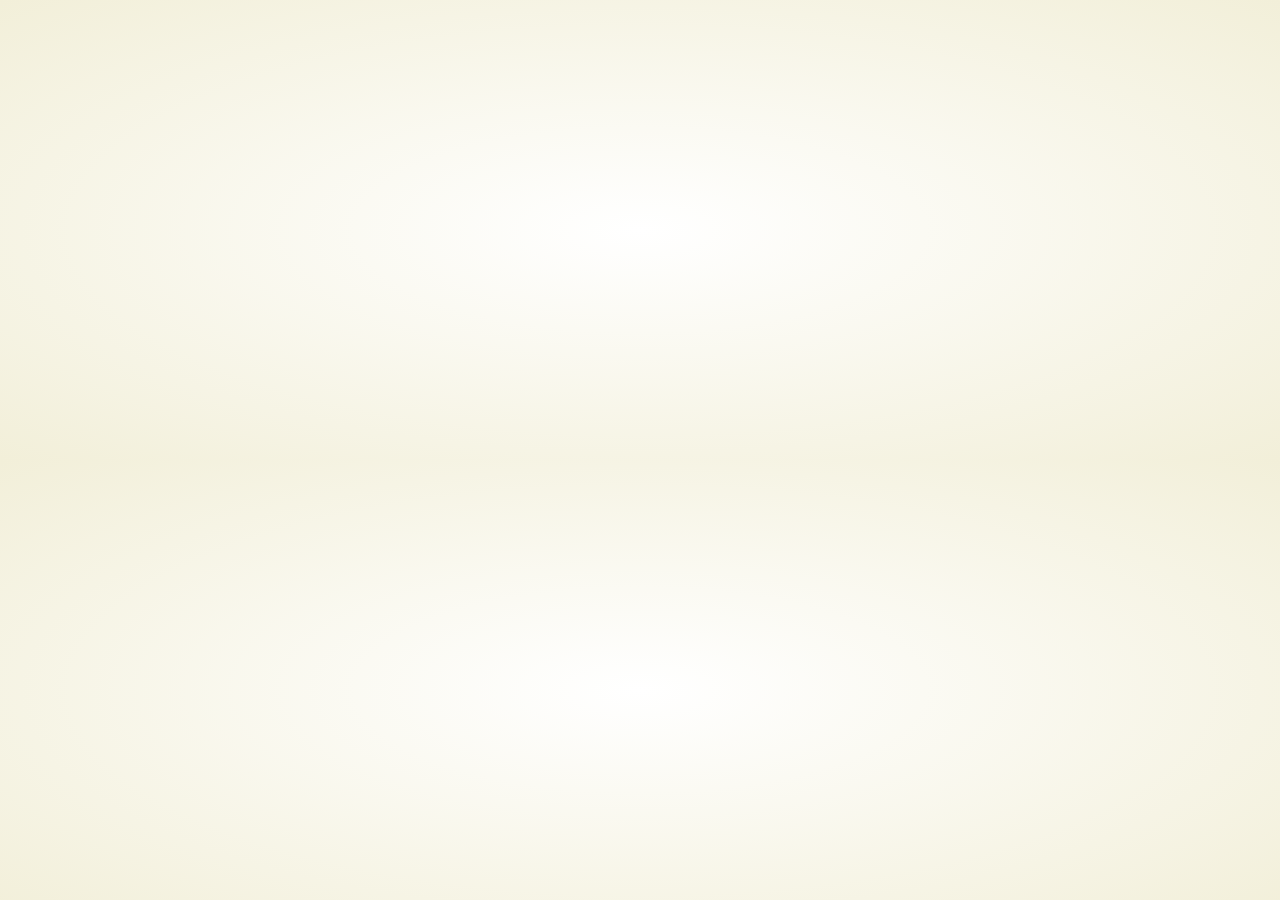
<file: index.html>
<!DOCTYPE html><html lang="en"><head><meta charset="UTF-8"><title>Sticky Notes</title><meta name="viewport" content="width=device-width,user-scalable=no,initial-scale=1,maximum-scale=1"><meta name="mobile-web-app-capable" content="yes"><meta name="apple-mobile-web-app-capable" content="yes"><link href="frontend/fonts/font.css" rel="stylesheet"><link rel="manifest" href="/manifest.json"><style></style><link href="./bundle.f664c.css" rel="stylesheet"></head><body><div></div><script src="common/commonLibraries/sentry.4.5.3.js"></script><script src="common/commonLibraries/eventEmitter.js"></script><script src="frontend/libraries/shepherd.js"></script><script src="frontend/libraries/highlight.js"></script><script src="frontend/libraries/quill.1.3.6.js"></script><script src="common/commonConstants.js"></script><script src="common/commonHelpers/utility.js"></script><script src="common/commonHelpers/defaultValuesHelper.js"></script><script src="background/backgroundConstants.js"></script><script src="background/backgroundHelpers/indexdbHelper.js"></script><script src="background/backgroundHelpers/reinstall.js"></script><script src="popup.js"></script><script defer="defer" src="./bundle.abd8b.js"></script></body></html>
</file>
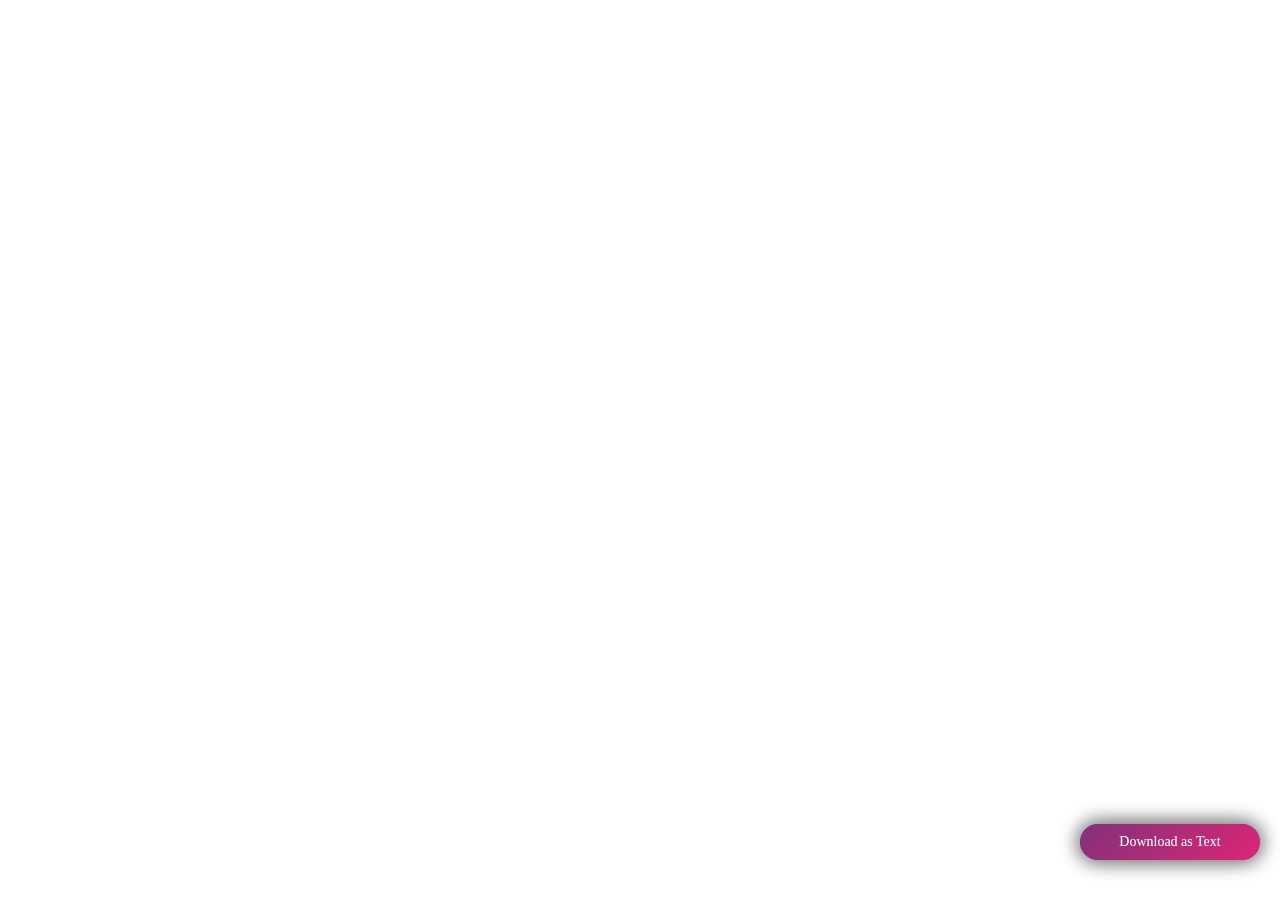
<file: download.html>
<html style="padding: 0; margin: 0">
<head>
    <title>Download Note</title>
    <script src="common/commonLibraries/sentry.4.5.3.js"></script>
    <script src="common/commonLibraries/eventEmitter.js"></script>
    <script src="common/commonHelpers/utility.js"></script>
    <script src="common/commonConstants.js"></script>
    <script src="frontend/libraries/quill.1.3.6.js"></script>
    <script src="popup.js"></script>
    <style>
        .download-container{
            position: fixed;
            right: 20px;
            display: inline-block;
            color: white;
            padding: 10px 30px;
            border-radius: 30px;
            box-shadow: 0 0 20px 0 gray;
            cursor: pointer;
            font-size: 14px;
        }

        #print-container{
            background: linear-gradient(135deg, rgba(118,51,183,1) 0%,rgba(39,95,187,1) 99%); /* W3C */
            bottom: 40px;
            width: 120px;
            text-align: center;
        }

        #download-text-container{
            background: linear-gradient(135deg, rgba(129,50,122,1) 0%,rgba(221,37,117,1) 99%); /* W3C */
            bottom: 40px;
            width: 120px;
            text-align: center;
        }



        @media print {
            .download-container,.message-container{
                display: none;
            }
        }

        #html-contents{
            font-size: 16px;
            line-height: 24px;
            max-width: 780px;
            margin: auto;
        }

    </style>

</head>
<body style="padding: 0; margin: 0">
</div>
<div id="print-container" class="download-container">
    <span class="save">Print</span>
</div>
<div id="download-text-container" class="download-container">
    <span class="save">Download as Text</span>
</div>
<div id="html-contents">
    <div style="padding:20px" id="note-content"></div>
</div>
<script src="download.js"></script>
</body>
</html>
</file>
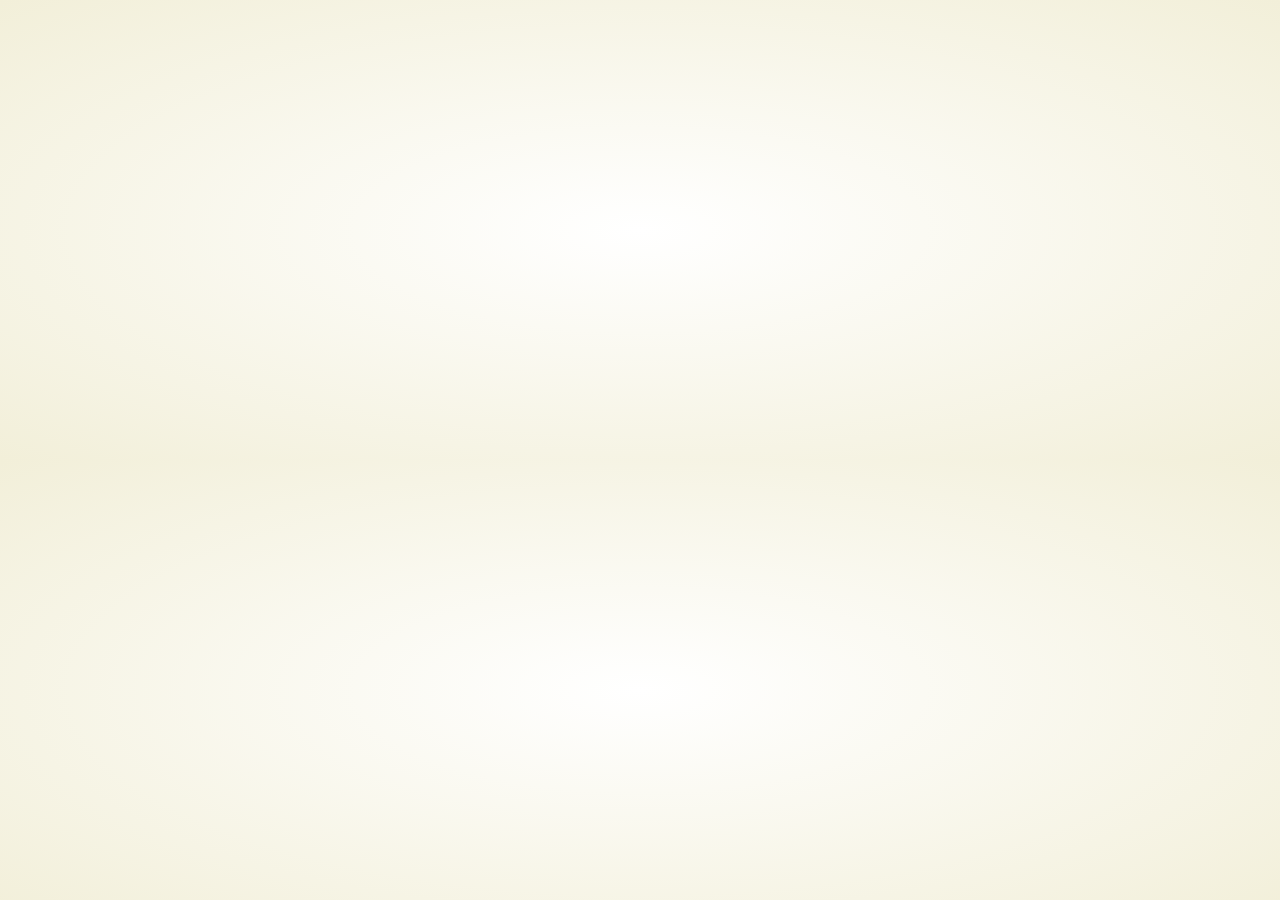
<file: popuptab.html>
<!DOCTYPE html><html lang="en"><head><meta charset="utf-8"><title>Sticky Notes</title><meta name="viewport" content="width=device-width,user-scalable=no,initial-scale=1,maximum-scale=1"><meta name="mobile-web-app-capable" content="yes"><meta name="apple-mobile-web-app-capable" content="yes"><link href="frontend/fonts/font.css" rel="stylesheet"><link rel="manifest" href="/manifest.json"><style></style><link href="/bundle.f664c.css" rel="stylesheet"></head><body><div></div><script src="common/commonLibraries/sentry.4.5.3.js"></script><script src="common/commonLibraries/eventEmitter.js"></script><script src="frontend/libraries/shepherd.js"></script><script src="frontend/libraries/highlight.js"></script><script src="frontend/libraries/quill.1.3.6.js"></script><script src="common/commonConstants.js"></script><script src="common/commonHelpers/utility.js"></script><script src="common/commonHelpers/defaultValuesHelper.js"></script><script src="background/backgroundConstants.js"></script><script src="background/backgroundHelpers/indexdbHelper.js"></script><script src="background/backgroundHelpers/reinstall.js"></script><script src="popup.js"></script><script defer="defer" src="/bundle.abd8b.js"></script></body></html>
</file>
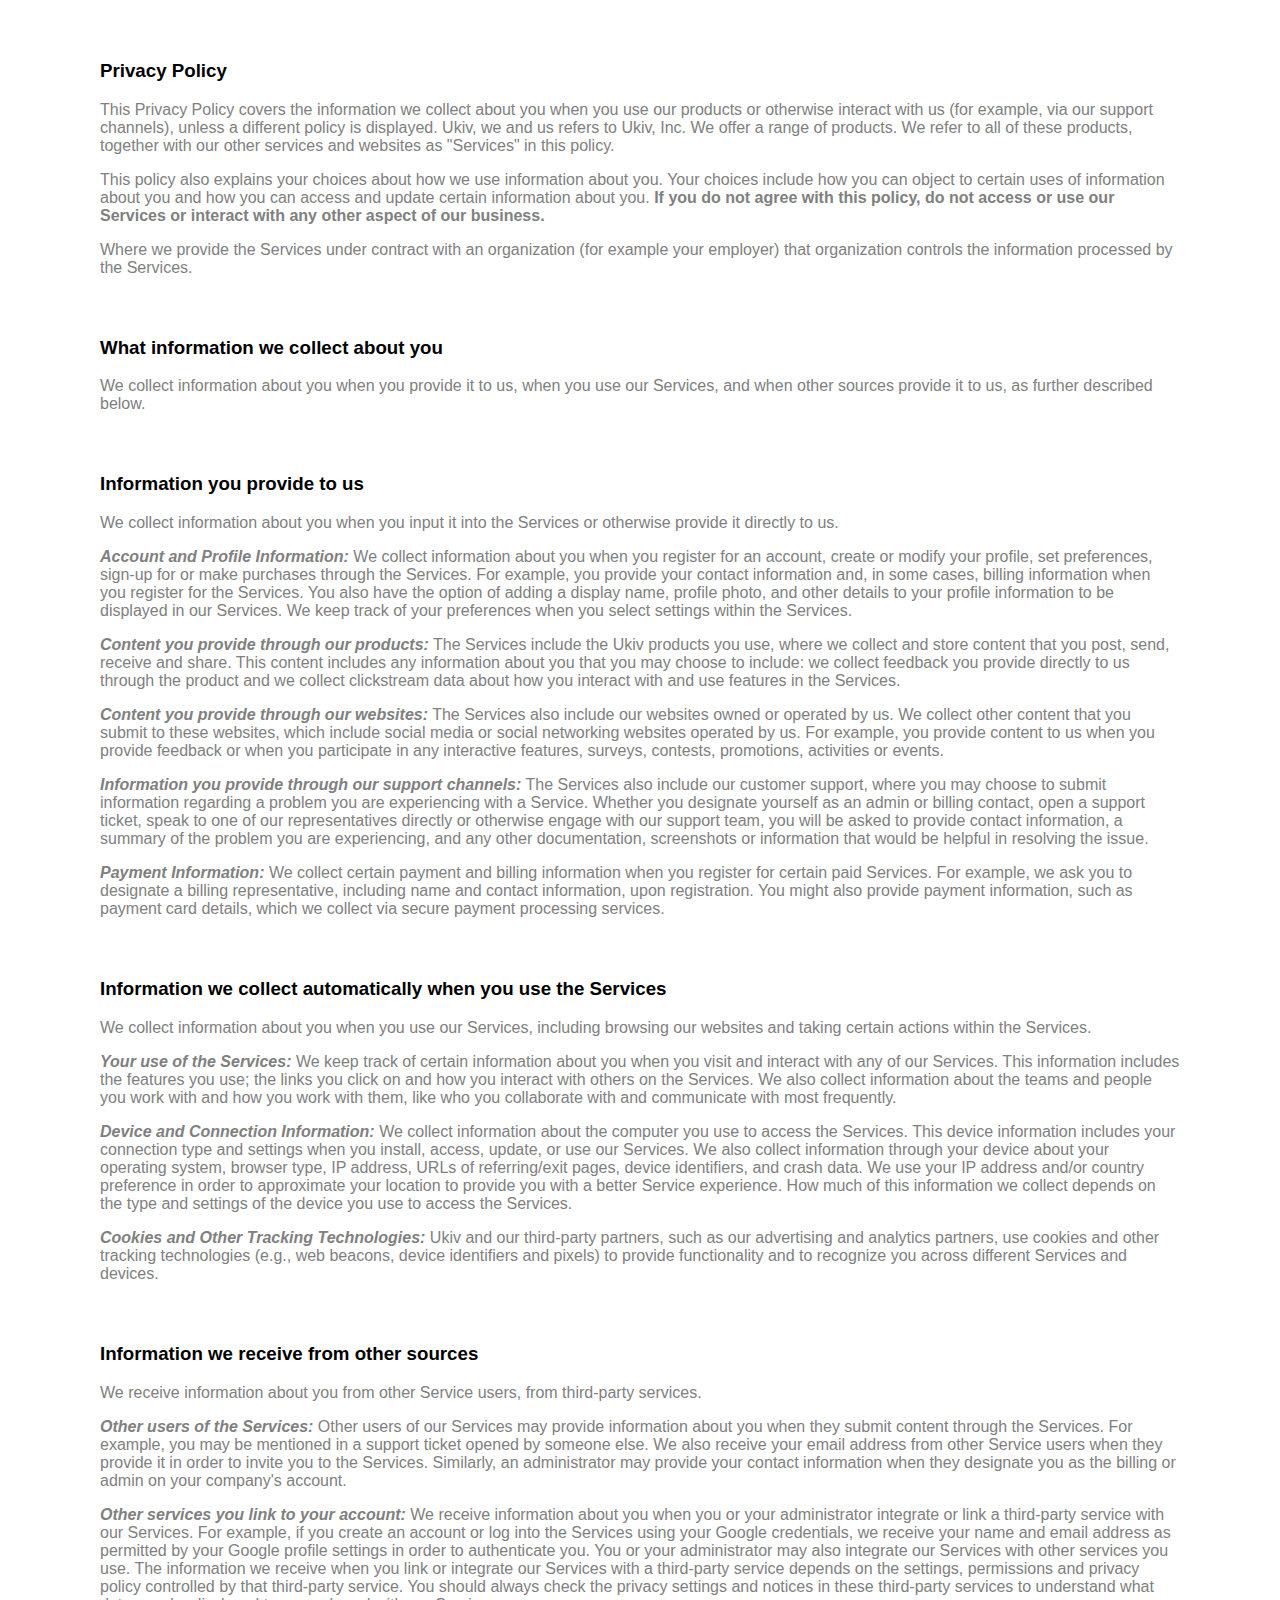
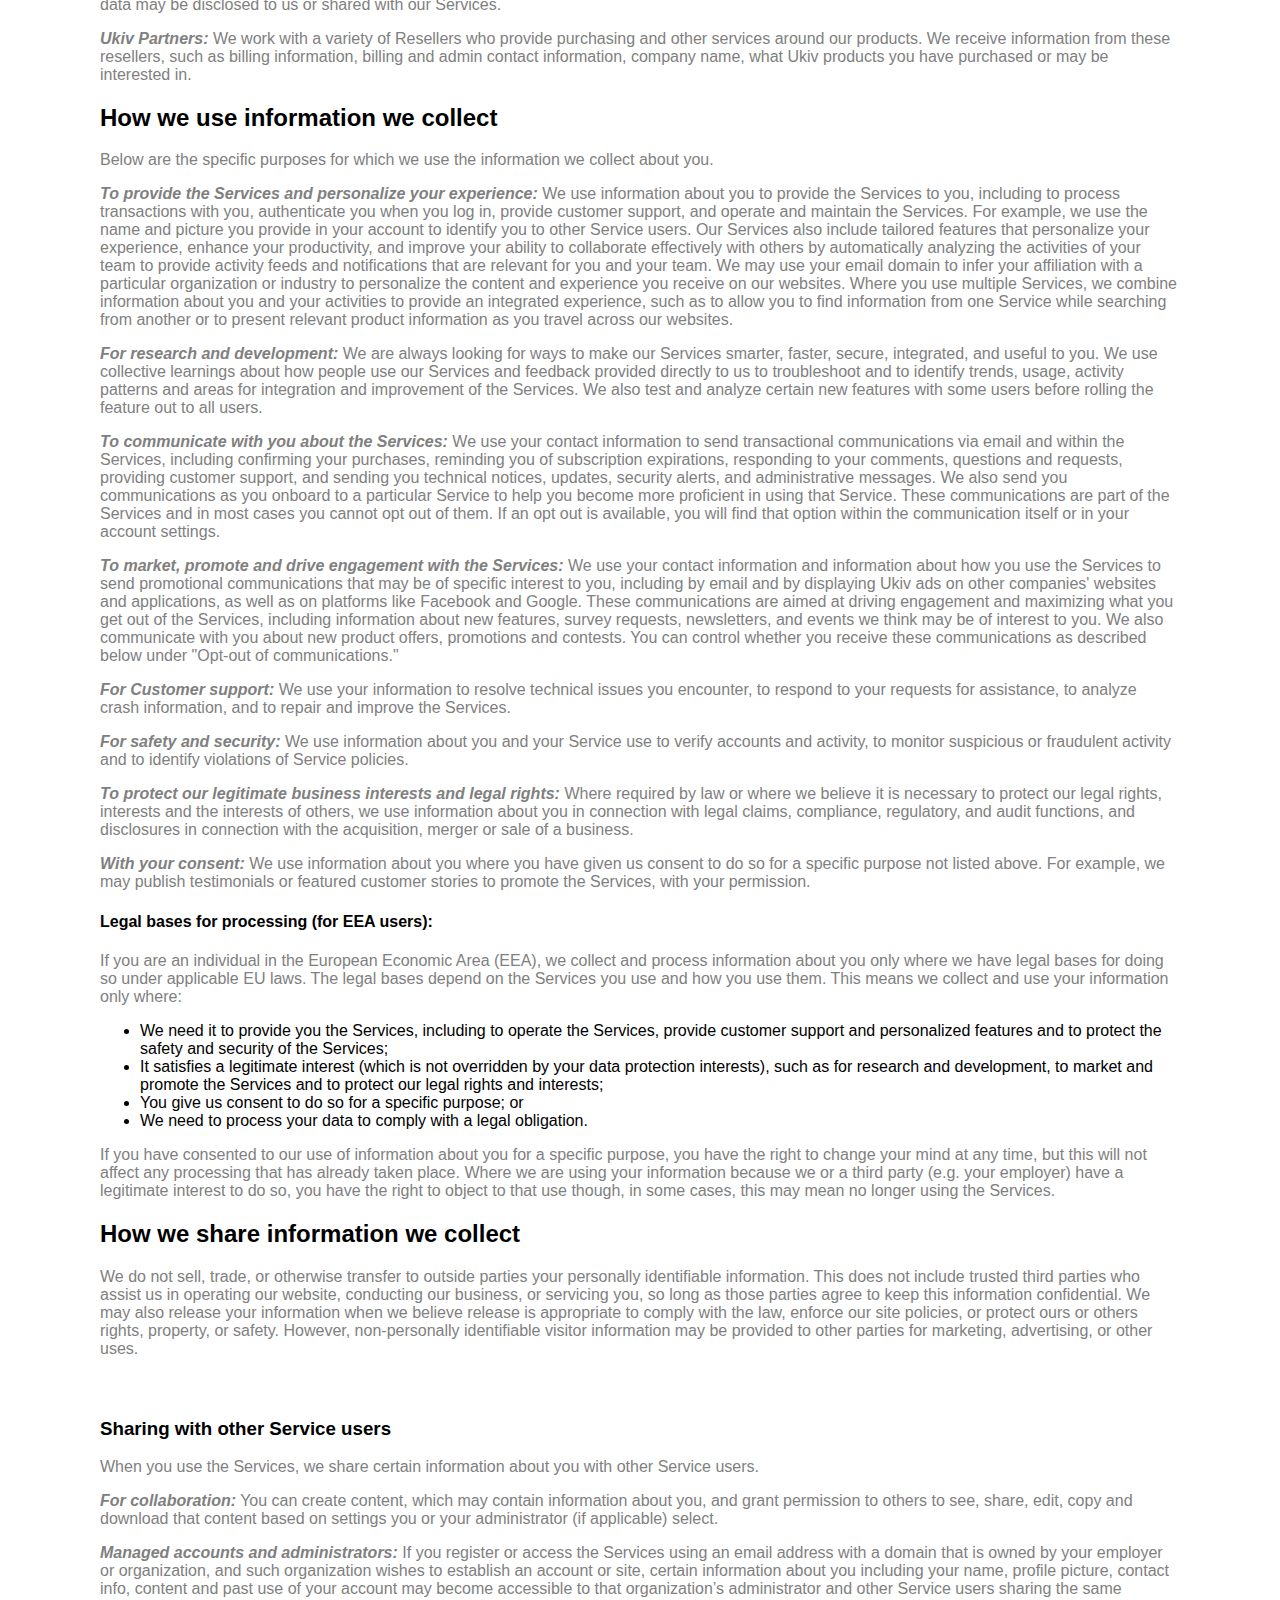
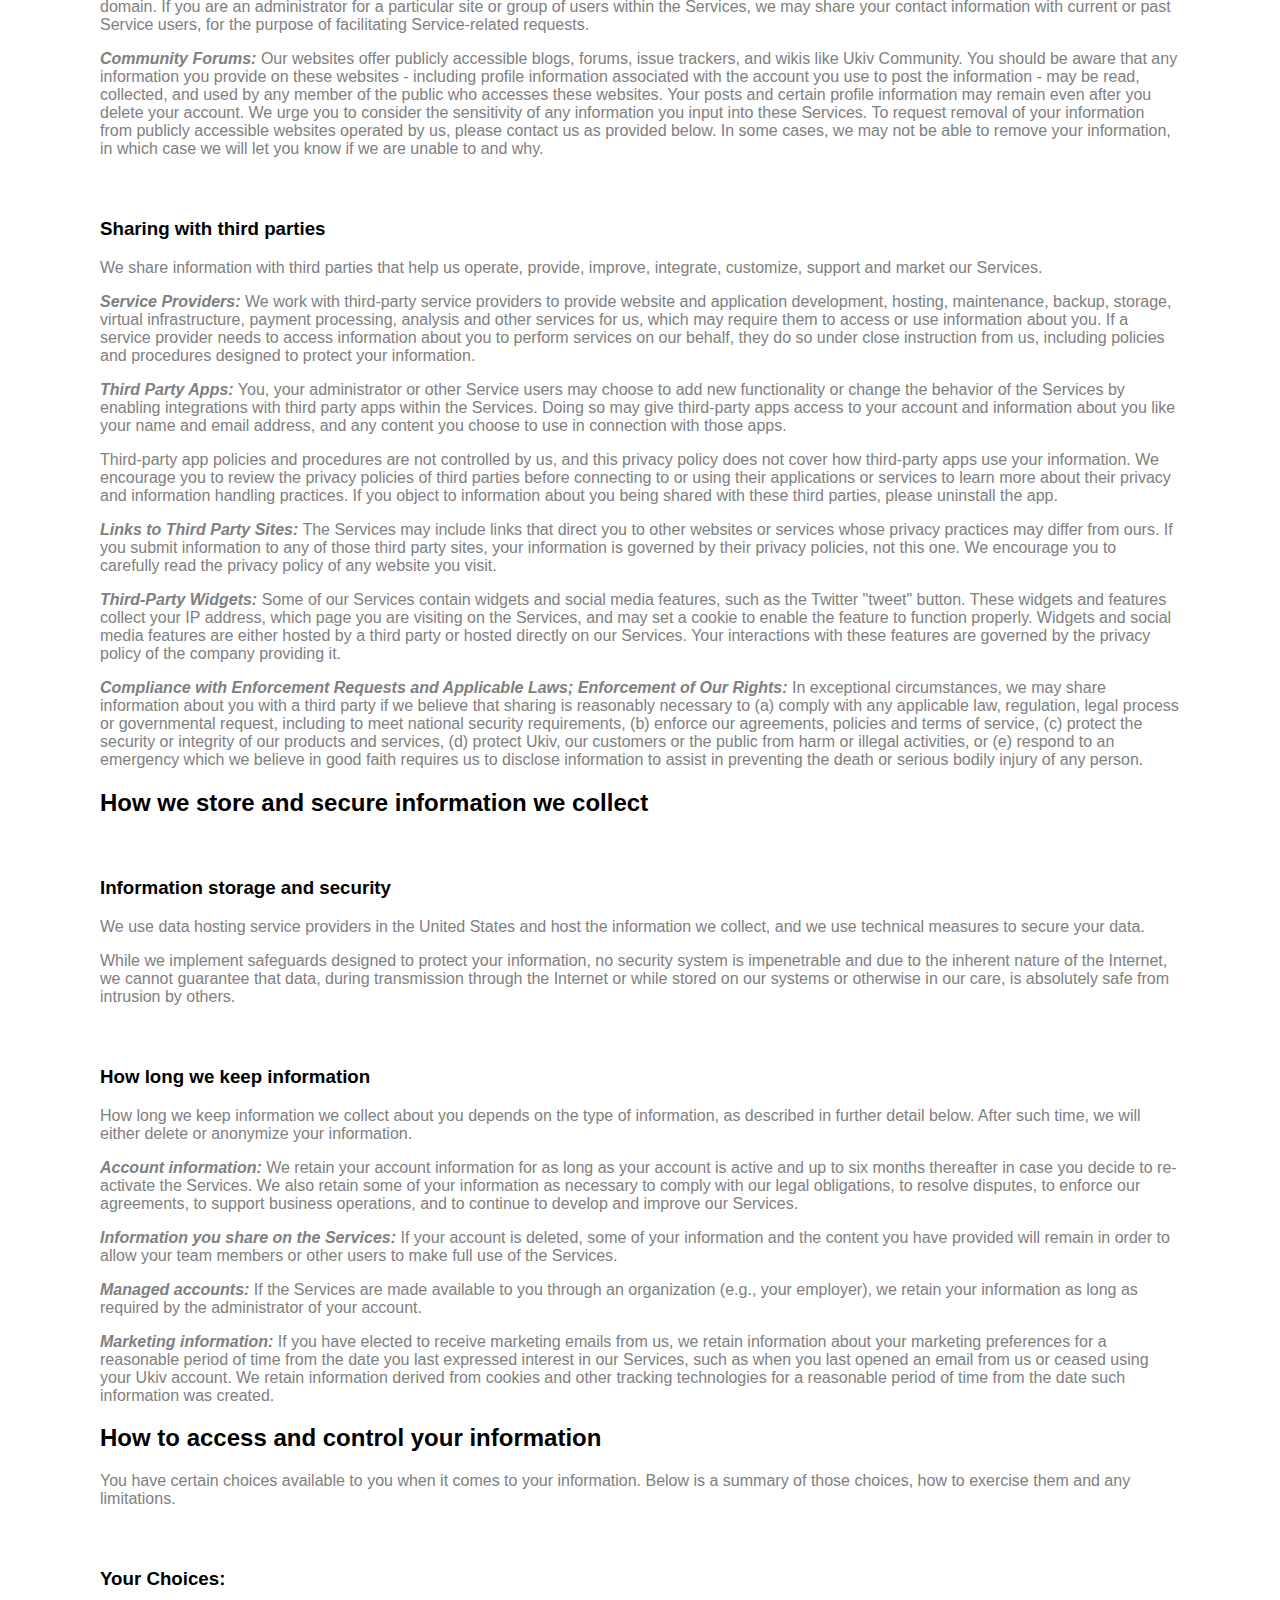
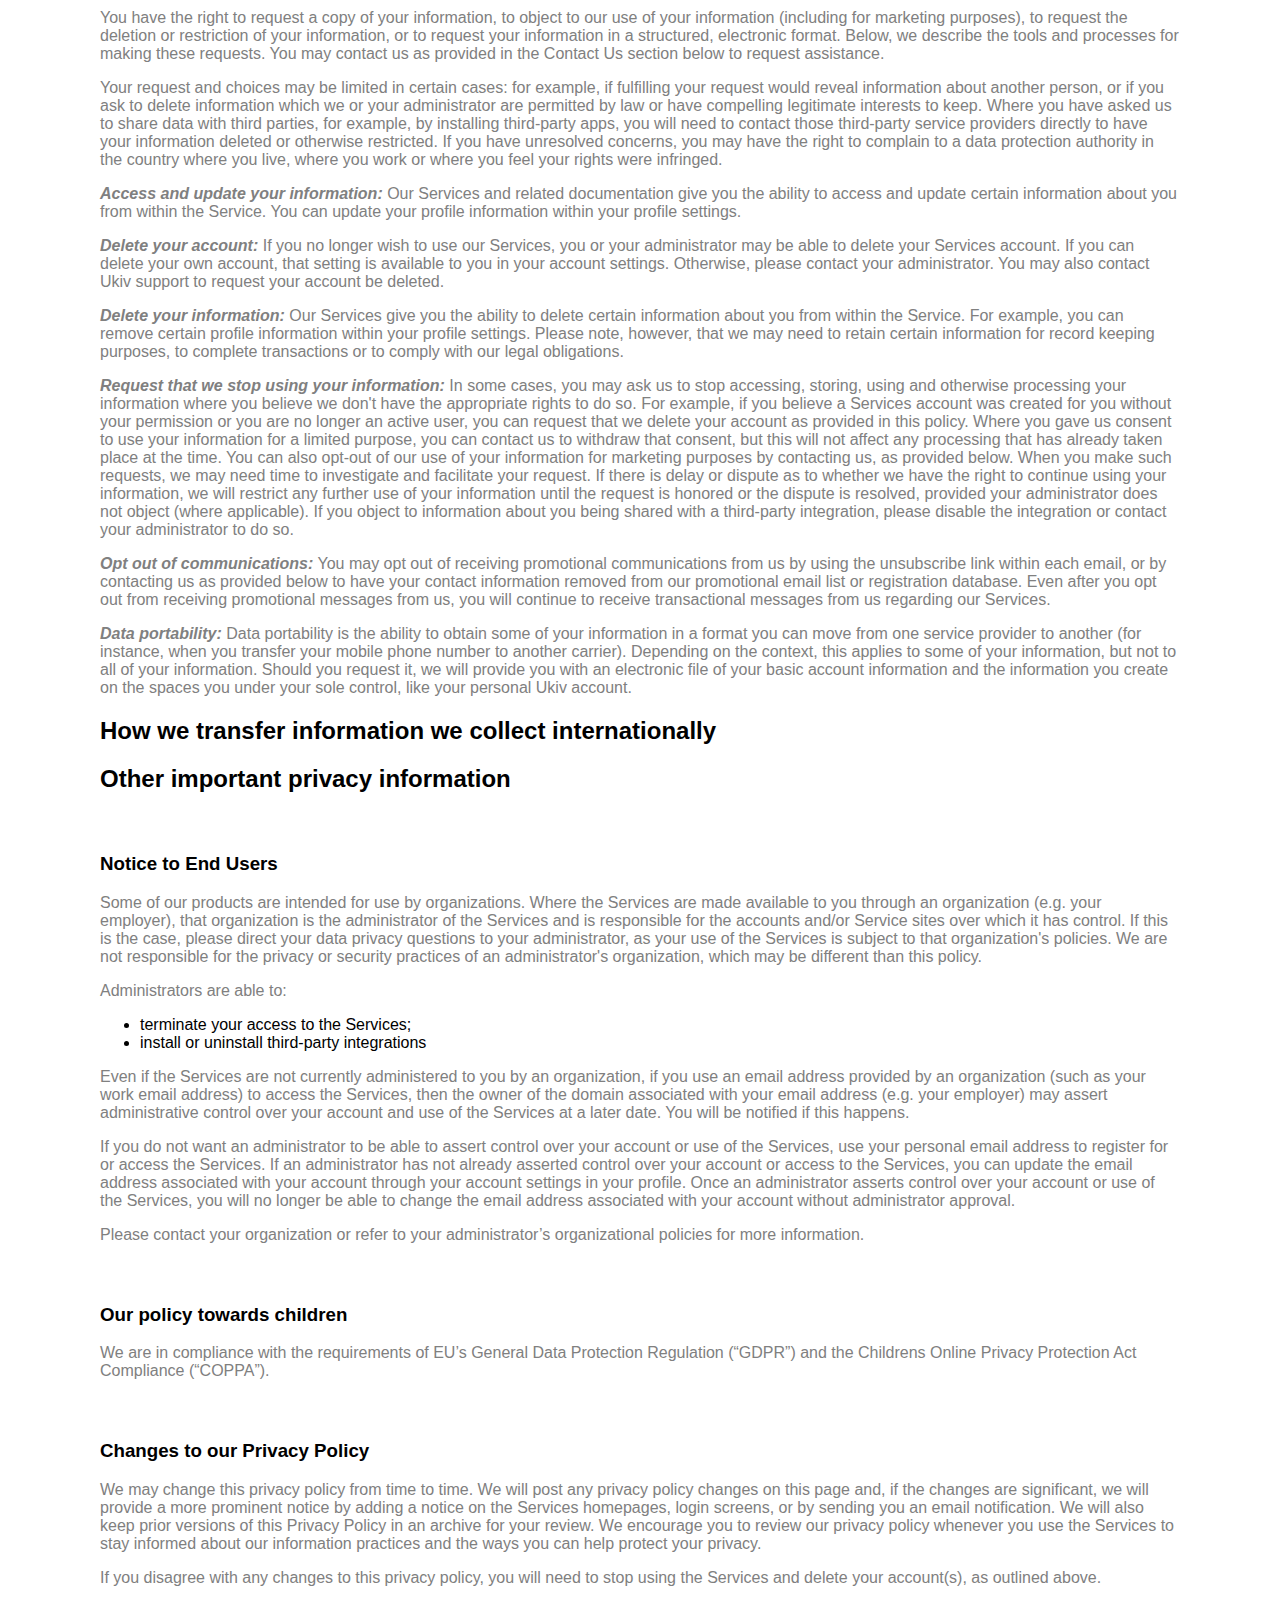
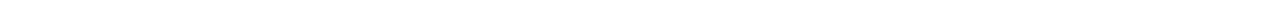
<file: privacy.html>
<html>
    <head>
        <title>Privacy</title>
        <style>
            p{
                color: gray;
            }

            body{
                max-width: 1080px;
                margin: 0 auto;
                font-family: Lato, Helvetica, Arial, sans-serif;
            }
            h3{
                margin-top: 60px;
            }
        </style>
    </head>
    <body>
    <h3>Privacy Policy</h3>
    <p>This Privacy Policy covers the information we collect about you when you use our products or otherwise interact with us (for example, via our support channels), unless a different policy is displayed.  Ukiv, we and us refers to Ukiv, Inc. We offer a range of products. We refer to all of these products, together with our other services and websites as "Services" in this policy.</p>

    <p>This policy also explains your choices about how we use information about you.  Your choices include how you can object to certain uses of information about you and how you can access and update certain information about you.  <strong>If you do not agree with this policy, do not access or use our Services or interact with any other aspect of our business.</strong></p>

    <p>Where we provide the Services under contract with an organization (for example your employer) that organization controls the information processed by the Services.</p>

    <h3>What information we collect about you</h3>

    <p>We collect information about you when you provide it to us, when you use our Services, and when other sources provide it to us, as further described below.</p>

    <h3>Information you provide to us</h3>

    <p>We collect information about you when you input it into the Services or otherwise provide it directly to us.</p>

    <p><strong><em>Account and Profile Information:</em></strong>  We collect information about you when you register for an account, create or modify your profile, set preferences, sign-up for or make purchases through the Services. For example, you provide your contact information and, in some cases, billing information when you register for the Services. You also have the option of adding a display name, profile photo, and other details to your profile information to be displayed in our Services.  We keep track of your preferences when you select settings within the Services.</p>

    <p><strong><em>Content you provide through our products:</em></strong>  The Services include the Ukiv products you use, where we collect and store content that you post, send, receive and share. This content includes any information about you that you may choose to include: we collect feedback you provide directly to us through the product and we collect clickstream data about how you interact with and use features in the Services.</p>

    <p><strong><em>Content you provide through our websites:</em></strong>  The Services also include our websites owned or operated by us. We collect other content that you submit to these websites, which include social media or social networking websites operated by us. For example, you provide content to us when you provide feedback or when you participate in any interactive features, surveys, contests, promotions, activities or events.</p>

    <p><strong><em>Information you provide through our support channels:</em></strong>  The Services also include our customer support, where you may choose to submit information regarding a problem you are experiencing with a Service.  Whether you designate yourself as an admin or billing contact, open a support ticket, speak to one of our representatives directly or otherwise engage with our support team, you will be asked to provide contact information, a summary of the problem you are experiencing, and any other documentation, screenshots or information that would be helpful in resolving the issue.</p>

    <p><strong><em>Payment Information:</em></strong>  We collect certain payment and billing information when you register for certain paid Services.  For example, we ask you to designate a billing representative, including name and contact information, upon registration.  You might also provide payment information, such as payment card details, which we collect via secure payment processing services.</p>

    <h3>Information we collect automatically when you use the Services</h3>

    <p>We collect information about you when you use our Services, including browsing our websites and taking certain actions within the Services.</p>

    <p><strong><em>Your use of the Services:</em></strong>  We keep track of certain information about you when you visit and interact with any of our Services. This information includes the features you use; the links you click on and how you interact with others on the Services.  We also collect information about the teams and people you work with and how you work with them, like who you collaborate with and communicate with most frequently.</p>

    <p><strong><em>Device and Connection Information:</em></strong>  We collect information about the computer you use to access the Services. This device information includes your connection type and settings when you install, access, update, or use our Services. We also collect information through your device about your operating system, browser type, IP address, URLs of referring/exit pages, device identifiers, and crash data. We use your IP address and/or country preference in order to approximate your location to provide you with a better Service experience.  How much of this information we collect depends on the type and settings of the device you use to access the Services.</p>

    <p><strong><em>Cookies and Other Tracking Technologies:</em></strong>  Ukiv and our third-party partners, such as our advertising and analytics partners, use cookies and other tracking technologies (e.g., web beacons, device identifiers and pixels) to provide functionality and to recognize you across different Services and devices.</p>

    <h3>Information we receive from other sources</h3>

    <p>We receive information about you from other Service users, from third-party services.</p>

    <p><strong><em>Other users of the Services:</em></strong>  Other users of our Services may provide information about you when they submit content through the Services.  For example, you may be mentioned in a support ticket opened by someone else.  We also receive your email address from other Service users when they provide it in order to invite you to the Services.  Similarly, an administrator may provide your contact information when they designate you as the billing or admin on your company's account.</p>

    <p><strong><em>Other services you link to your account:</em></strong>  We receive information about you when you or your administrator integrate or link a third-party service with our Services.  For example, if you create an account or log into the Services using your Google credentials, we receive your name and email address as permitted by your Google profile settings in order to authenticate you. You or your administrator may also integrate our Services with other services you use.  The information we receive when you link or integrate our Services with a third-party service depends on the settings, permissions and privacy policy controlled by that third-party service. You should always check the privacy settings and notices in these third-party services to understand what data may be disclosed to us or shared with our Services.</p>

    <p><strong><em>Ukiv Partners:</em></strong>  We work with a variety of Resellers who provide purchasing and other services around our products.  We receive information from these resellers, such as billing information, billing and admin contact information, company name, what Ukiv products you have purchased or may be interested in.</p>

    <h2>How we use information we collect</h2>

    <p>Below are the specific purposes for which we use the information we collect about you.</p>

    <p><strong><em>To provide the Services and personalize your experience:</em></strong>  We use information about you to provide the Services to you, including to process transactions with you, authenticate you when you log in, provide customer support, and operate and maintain the Services.  For example, we use the name and picture you provide in your account to identify you to other Service users. Our Services also include tailored features that personalize your experience, enhance your productivity, and improve your ability to collaborate effectively with others by automatically analyzing the activities of your team to provide activity feeds and notifications that are relevant for you and your team. We may use your email domain to infer your affiliation with a particular organization or industry to personalize the content and experience you receive on our websites. Where you use multiple Services, we combine information about you and your activities to provide an integrated experience, such as to allow you to find information from one Service while searching from another or to present relevant product information as you travel across our websites.</p>

    <p><strong><em>For research and development:</em></strong>  We are always looking for ways to make our Services smarter, faster, secure, integrated, and useful to you.  We use collective learnings about how people use our Services and feedback provided directly to us to troubleshoot and to identify trends, usage, activity patterns and areas for integration and improvement of the Services.  We also test and analyze certain new features with some users before rolling the feature out to all users.</p>

    <p><strong><em>To communicate with you about the Services:</em></strong>  We use your contact information to send transactional communications via email and within the Services, including confirming your purchases, reminding you of subscription expirations, responding to your comments, questions and requests, providing customer support, and sending you technical notices, updates, security alerts, and administrative messages.  We also send you communications as you onboard to a particular Service to help you become more proficient in using that Service.  These communications are part of the Services and in most cases you cannot opt out of them.  If an opt out is available, you will find that option within the communication itself or in your account settings.</p>

    <p><strong><em>To market, promote and drive engagement with the Services:</em></strong>  We use your contact information and information about how you use the Services to send promotional communications that may be of specific interest to you, including by email and by displaying Ukiv ads on other companies' websites and applications, as well as on platforms like Facebook and Google.  These communications are aimed at driving engagement and maximizing what you get out of the Services, including information about new features, survey requests, newsletters, and events we think may be of interest to you.  We also communicate with you about new product offers, promotions and contests.  You can control whether you receive these communications as described below under "Opt-out of communications."</p>

    <p><strong><em>For Customer support:</em></strong>  We use your information to resolve technical issues you encounter, to respond to your requests for assistance, to analyze crash information, and to repair and improve the Services.</p>

    <p><strong><em>For safety and security:</em></strong> We use information about you and your Service use to verify accounts and activity, to monitor suspicious or fraudulent activity and to identify violations of Service policies.</p>

    <p><strong><em>To protect our legitimate business interests and legal rights:</em></strong>  Where required by law or where we believe it is necessary to protect our legal rights, interests and the interests of others, we use information about you in connection with legal claims, compliance, regulatory, and audit functions, and disclosures in connection with the acquisition, merger or sale of a business.</p>

    <p><strong><em>With your consent:</em></strong>  We use information about you where you have given us consent to do so for a specific purpose not listed above.  For example, we may publish testimonials or featured customer stories to promote the Services, with your permission.</p>

    <h4>Legal bases for processing (for EEA users):</h4>

    <p>If you are an individual in the European Economic Area (EEA), we collect and process information about you only where we have legal bases for doing so under applicable EU laws.  The legal bases depend on the Services you use and how you use them. This means we collect and use your information only where:</p>

    <ul>
        <li>We need it to provide you the Services, including to operate the Services, provide customer support and personalized features and to protect the safety and security of the Services;</li>
        <li>It satisfies a legitimate interest (which is not overridden by your data protection interests), such as for research and development, to market and promote the Services and to protect our legal rights and interests;</li>
        <li>You give us consent to do so for a specific purpose; or</li>
        <li>We need to process your data to comply with a legal obligation.</li>
    </ul>

    <p>If you have consented to our use of information about you for a specific purpose, you have the right to change your mind at any time, but this will not affect any processing that has already taken place.  Where we are using your information because we or a third party (e.g. your employer) have a legitimate interest to do so, you have the right to object to that use though, in some cases, this may mean no longer using the Services.</p>

    <h2>How we share information we collect</h2>

    <p>We do not sell, trade, or otherwise transfer to outside parties your personally identifiable information. This does not include trusted third parties who assist us in operating our website, conducting our business, or servicing you, so long as those parties agree to keep this information confidential. We may also release your information when we believe release is appropriate to comply with the law, enforce our site policies, or protect ours or others rights, property, or safety. However, non-personally identifiable visitor information may be provided to other parties for marketing, advertising, or other uses.</p>

    <h3>Sharing with other Service users</h3>
    <p>When you use the Services, we share certain information about you with other Service users.</p>

    <p><strong><em>For collaboration:</em></strong>  You can create content, which may contain information about you, and grant permission to others to see, share, edit, copy and download that content based on settings you or your administrator (if applicable) select.</p>

    <p><strong><em>Managed accounts and administrators:</em></strong>  If you register or access the Services using an email address with a domain that is owned by your employer or organization, and such organization wishes to establish an account or site, certain information about you including your name, profile picture, contact info, content and past use of your account may become accessible to that organization’s administrator and other Service users sharing the same domain.  If you are an administrator for a particular site or group of users within the Services, we may share your contact information with current or past Service users, for the purpose of facilitating Service-related requests.</p>

    <p><strong><em>Community Forums:</em></strong>  Our websites offer publicly accessible blogs, forums, issue trackers, and wikis like Ukiv Community. You should be aware that any information you provide on these websites - including profile information associated with the account you use to post the information - may be read, collected, and used by any member of the public who accesses these websites.  Your posts and certain profile information may remain even after you delete your account. We urge you to consider the sensitivity of any information you input into these Services. To request removal of your information from publicly accessible websites operated by us, please contact us as provided below. In some cases, we may not be able to remove your information, in which case we will let you know if we are unable to and why.</p>

    <h3>Sharing with third parties</h3>

    <p>We share information with third parties that help us operate, provide, improve, integrate, customize, support and market our Services.</p>

    <p><strong><em>Service Providers:</em></strong>  We work with third-party service providers to provide website and application development, hosting, maintenance, backup, storage, virtual infrastructure, payment processing, analysis and other services for us, which may require them to access or use information about you.  If a service provider needs to access information about you to perform services on our behalf, they do so under close instruction from us, including policies and procedures designed to protect your information.</p>

    <p><strong><em>Third Party Apps:</em></strong>  You, your administrator or other Service users may choose to add new functionality or change the behavior of the Services by enabling integrations with  third party apps within the Services.  Doing so may give third-party apps access to your account and information about you like your name and email address, and any content you choose to use in connection with those apps.</p>

    <p>Third-party app policies and procedures are not controlled by us, and this privacy policy does not cover how third-party apps use your information. We encourage you to review the privacy policies of third parties before connecting to or using their applications or services to learn more about their privacy and information handling practices. If you object to information about you being shared with these third parties, please uninstall the app.</p>

    <p><strong><em>Links to Third Party Sites:</em></strong>  The Services may include links that direct you to other websites or services whose privacy practices may differ from ours. If you submit information to any of those third party sites, your information is governed by their privacy policies, not this one. We encourage you to carefully read the privacy policy of any website you visit.</p>

    <p><strong><em>Third-Party Widgets:</em></strong>  Some of our Services contain widgets and social media features, such as the Twitter "tweet" button. These widgets and features collect your IP address, which page you are visiting on the Services, and may set a cookie to enable the feature to function properly. Widgets and social media features are either hosted by a third party or hosted directly on our Services. Your interactions with these features are governed by the privacy policy of the company providing it.</p>

    <p><strong><em>Compliance with Enforcement Requests and Applicable Laws; Enforcement of Our Rights:</em></strong>  In exceptional circumstances, we may share information about you with a third party if we believe that sharing is reasonably necessary to (a) comply with any applicable law, regulation, legal process or governmental request, including to meet national security requirements, (b) enforce our agreements, policies and terms of service, (c) protect the security or integrity of our products and services, (d) protect Ukiv, our customers or the public from harm or illegal activities, or (e) respond to an emergency which we believe in good faith requires us to disclose information to assist in preventing the death or serious bodily injury of any person.</p>

    <h2>How we store and secure information we collect</h2>

    <h3>Information storage and security</h3>

    <p>We use data hosting service providers in the United States and host the information we collect, and we use technical measures to secure your data.</p>

    <p>While we implement safeguards designed to protect your information, no security system is impenetrable and due to the inherent nature of the Internet, we cannot guarantee that data, during transmission through the Internet or while stored on our systems or otherwise in our care, is absolutely safe from intrusion by others.</p>

    <h3>How long we keep information</h3>

    <p>How long we keep information we collect about you depends on the type of information, as described in further detail below.  After such time, we will either delete or anonymize your information.</p>

    <p><strong><em>Account information:</em></strong>  We retain your account information for as long as your account is active and up to six months thereafter in case you decide to re-activate the Services.  We also retain some of your information as necessary to comply with our legal obligations, to resolve disputes, to enforce our agreements, to support business operations, and to continue to develop and improve our Services.</p>

    <p><strong><em>Information you share on the Services:</em></strong>  If your account is deleted, some of your information and the content you have provided will remain in order to allow your team members or other users to make full use of the Services.</p>

    <p><strong><em>Managed accounts:</em></strong>  If the Services are made available to you through an organization (e.g., your employer), we retain your information as long as required by the administrator of your account.</p>

    <p><strong><em>Marketing information:</em></strong> If you have elected to receive marketing emails from us, we retain information about your marketing preferences for a reasonable period of time from the date you last expressed interest in our Services, such as when you last opened an email from us or ceased using your Ukiv account.  We retain information derived from cookies and other tracking technologies for a reasonable period of time from the date such information was created.</p>

    <h2>How to access and control your information</h2>

    <p>You have certain choices available to you when it comes to your information. Below is a summary of those choices, how to exercise them and any limitations.</p>

    <h3>Your Choices:</h3>

    <p>You have the right to request a copy of your information, to object to our use of your information (including for marketing purposes), to request the deletion or restriction of your information, or to request your information in a structured, electronic format.  Below, we describe the tools and processes for making these requests. You may contact us as provided in the Contact Us section below to request assistance.</p>

    <p>Your request and choices may be limited in certain cases: for example, if fulfilling your request would reveal information about another person, or if you ask to delete information which we or your administrator are permitted by law or have compelling legitimate interests to keep. Where you have asked us to share data with third parties, for example, by installing third-party apps, you will need to contact those third-party service providers directly to have your information deleted or otherwise restricted.  If you have unresolved concerns, you may have the right to complain to a data protection authority in the country where you live, where you work or where you feel your rights were infringed.</p>

    <p><strong><em>Access and update your information:</em></strong>  Our Services and related documentation give you the ability to access and update certain information about you from within the Service. You can update your profile information within your profile settings.</p>

    <p><strong><em>Delete your account:</em></strong>  If you no longer wish to use our Services, you or your administrator may be able to delete your Services account. If you can delete your own account, that setting is available to you in your account settings. Otherwise, please contact your administrator. You may also contact Ukiv support to request your account be deleted.</p>

    <p><strong><em>Delete your information:</em></strong>  Our Services give you the ability to delete certain information about you from within the Service. For example, you can remove certain profile information within your profile settings. Please note, however, that we may need to retain certain information for record keeping purposes, to complete transactions or to comply with our legal obligations.</p>

    <p><strong><em>Request that we stop using your information:</em></strong>  In some cases, you may ask us to stop accessing, storing, using and otherwise processing your information where you believe we don't have the appropriate rights to do so.  For example, if you believe a Services account was created for you without your permission or you are no longer an active user, you can request that we delete your account as provided in this policy.  Where you gave us consent to use your information for a limited purpose, you can contact us to withdraw that consent, but this will not affect any processing that has already taken place at the time. You can also opt-out of our use of your information for marketing purposes by contacting us, as provided below.  When you make such requests, we may need time to investigate and facilitate your request.  If there is delay or dispute as to whether we have the right to continue using your information, we will restrict any further use of your information until the request is honored or the dispute is resolved, provided your administrator does not object (where applicable).  If you object to information about you being shared with a third-party integration, please disable the integration or contact your administrator to do so.</p>

    <p><strong><em>Opt out of communications:</em></strong>  You may opt out of receiving promotional communications from us by using the unsubscribe link within each email, or by contacting us as provided below to have your contact information removed from our promotional email list or registration database.  Even after you opt out from receiving promotional messages from us, you will continue to receive transactional messages from us regarding our Services.</p>

    <p><strong><em>Data portability:</em></strong>  Data portability is the ability to obtain some of your information in a format you can move from one service provider to another (for instance, when you transfer your mobile phone number to another carrier).  Depending on the context, this applies to some of your information, but not to all of your information.  Should you request it, we will provide you with an electronic file of your basic account information and the information you create on the spaces you under your sole control, like your personal Ukiv account.</p>

    <h2>How we transfer information we collect internationally</h2>

    <h2>Other important privacy information</h2>

    <h3>Notice to End Users</h3>

    <p>Some of our products are intended for use by organizations. Where the Services are made available to you through an organization (e.g. your employer), that organization is the administrator of the Services and is responsible for the accounts and/or Service sites over which it has control. If this is the case, please direct your data privacy questions to your administrator, as your use of the Services is subject to that organization's policies. We are not responsible for the privacy or security practices of an administrator's organization, which may be different than this policy.</p>

    <p>Administrators are able to:</p>
    <ul>
        <li>terminate your access to the Services;</li>
        <li>install or uninstall third-party integrations</li>
    </ul>

    <p>Even if the Services are not currently administered to you by an organization, if you use an email address provided by an organization (such as your work email address) to access the Services, then the owner of the domain associated with your email address (e.g. your employer) may assert administrative control over your account and use of the Services at a later date. You will be notified if this happens.</p>

    <p>If you do not want an administrator to be able to assert control over your account or use of the Services, use your personal email address to register for or access the Services.  If an administrator has not already asserted control over your account or access to the Services, you can update the email address associated with your account through your account settings in your profile.  Once an administrator asserts control over your account or use of the Services, you will no longer be able to change the email address associated with your account without administrator approval.</p>

    <p>Please contact your organization or refer to your administrator’s organizational policies for more information.</p>

    <h3>Our policy towards children</h3>

    <p>We are in compliance with the requirements of EU’s General Data Protection Regulation (“GDPR”) and the Childrens Online Privacy Protection Act Compliance (“COPPA”).</p>

    <h3>Changes to our Privacy Policy</h3>

    <p>We may change this privacy policy from time to time. We will post any privacy policy changes on this page and, if the changes are significant, we will provide a more prominent notice by adding a notice on the Services homepages, login screens, or by sending you an email notification. We will also keep prior versions of this Privacy Policy in an archive for your review.  We encourage you to review our privacy policy whenever you use the Services to stay informed about our information practices and the ways you can help protect your privacy.</p>

    <p>If you disagree with any changes to this privacy policy, you will need to stop using the Services and delete your account(s), as outlined above.</p>
    </body>
</html>
</file>
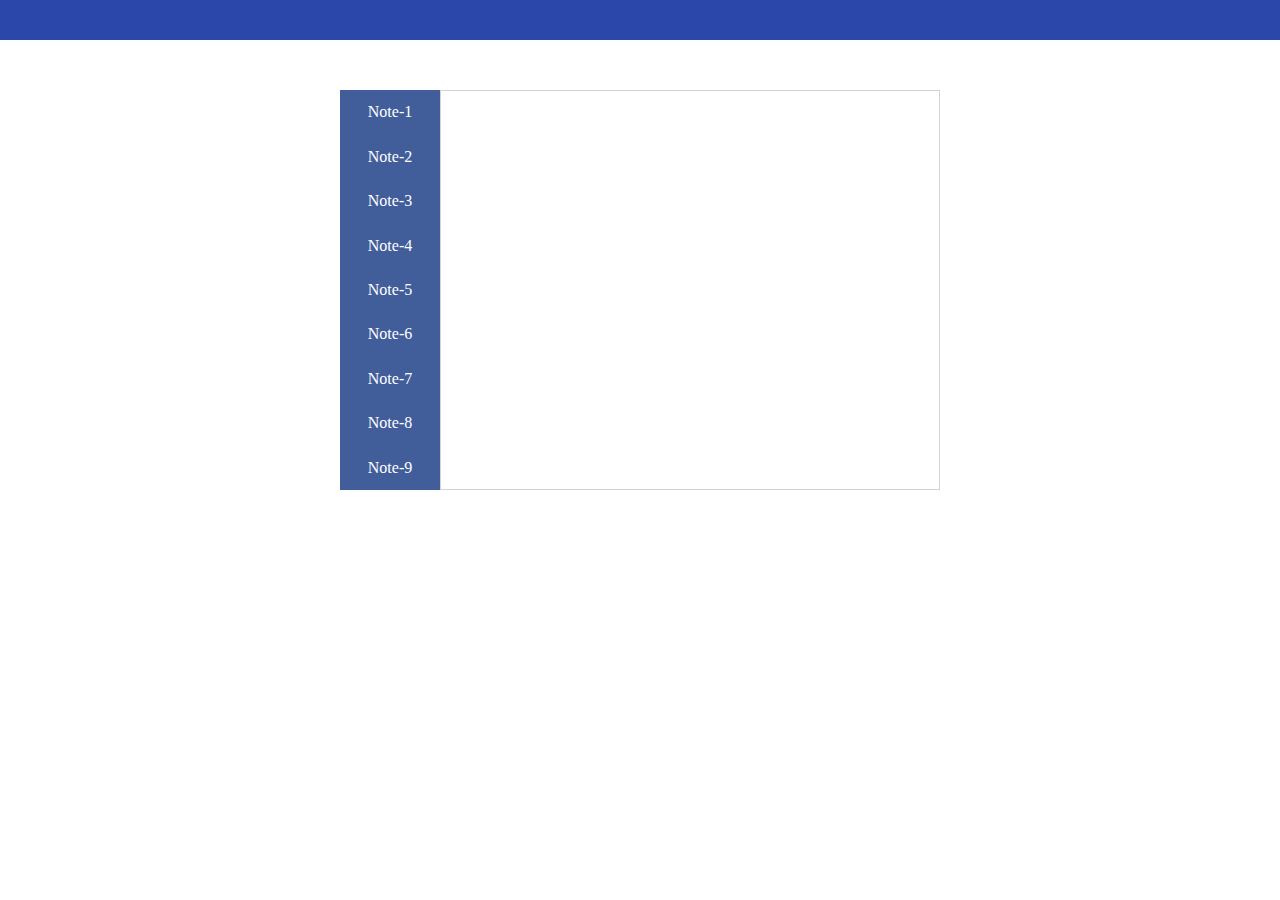
<file: restoredata.html>
<html style="padding: 0; margin: 0">
<head>
    <title>Restore</title>
    <script src="common/commonLibraries/sentry.4.5.3.js"></script>
    <script src="common/commonLibraries/eventEmitter.js"></script>
    <script src="common/commonHelpers/utility.js"></script>
    <script src="common/commonConstants.js"></script>
    <script src="popup.js"></script>
    <style>

        header{
            height: 40px;
            background-color: #2B47AA;
        }
        .restore-data-container{
            padding-top: 50px;
            text-align: center;
        }
        #textarea{
            margin-top: 50px;
            width: 600px;
            height: auto;
            min-height: 200px;
            background-color: yellow;
            display: inline-block;
            border-radius: 4px;
            color: #0a0a0a;
            padding: 10px;
            box-shadow: 0 0 4px 0px lightgray;
            font-size: 14px;
            outline: none;
            border: 1px solid lightgray;
        }

        #install-error-container{
            margin: 20px auto;
            max-width: 600px;
            font-size: 14px;
            color: black;
            text-align: center;
            display: none;
        }

        .extension-link{
            padding: 5px 10px;
            text-align: center;
            display: inline-block;
            color: white;
            background-color: blue;
            margin: 0 5px;
            border-radius: 4px;
        }

        .notes-container{
            margin: auto;
            width: 600px;
            height: 400px;
            background-color: lightgray;
            display: flex;
        }

        .notes-container .left-side{
            width: 100px;
            display: flex;
            flex-direction: column;
            justify-content: space-evenly;
        }

        .notes-container .note-tab{
            display: flex;
            flex-grow: 1;
            justify-content: center;
            align-items: center;
            background-color: #415E9B;
            color: white;
            cursor: pointer;
        }

        .notes-container .note-tab:hover{
            background-color: #243761;
        }

        .notes-container .right-side{
            display: flex;
            flex-grow: 1;
        }

        #right-side-textarea{
            width: 100%;
            border: 1px solid lightgray;
            resize: none;
            font-size: 14px;
            padding: 10px;
        }
    </style>

</head>
<body style="padding: 0; margin: 0">
<header></header>
<div class="restore-data-container">
    <div id="notes-container" class="notes-container">
        <div class="left-side">
            <div id="n-1-1" class="note-tab">
                Note-1
            </div>
            <div id="n-1-2" class="note-tab">
                Note-2
            </div>
            <div id="n-1-3" class="note-tab">
                Note-3
            </div>
            <div id="n-2-1" class="note-tab">
                Note-4
            </div>
            <div id="n-2-2" class="note-tab">
                Note-5
            </div>
            <div id="n-2-3" class="note-tab">
                Note-6
            </div>
            <div id="n-3-1" class="note-tab">
                Note-7
            </div>
            <div id="n-3-2" class="note-tab">
                Note-8
            </div>
            <div id="n-3-3" class="note-tab">
                Note-9
            </div>
        </div>
        <div class="right-side">
            <textarea id="right-side-textarea" class="textarea" readonly="true"></textarea>
        </div>
    </div>
<!--    <textarea id="textarea" placeholder="no old data before update to show"></textarea>-->
    <div id="install-error-container">
        <div>You can uninstall the extension and install again by clicking
            <a class="extension-link" href="https://chrome.google.com/webstore/detail/sticky-notes-just-popped/plpdjbappofmfbgdmhoaabefbobddchk"> THIS LINK</a>
            If you have any other query just email us at support@ukiv.com
        </div>
    </div>
</div>
<script src="restoredata.js"></script>
</body>
</html>
</file>
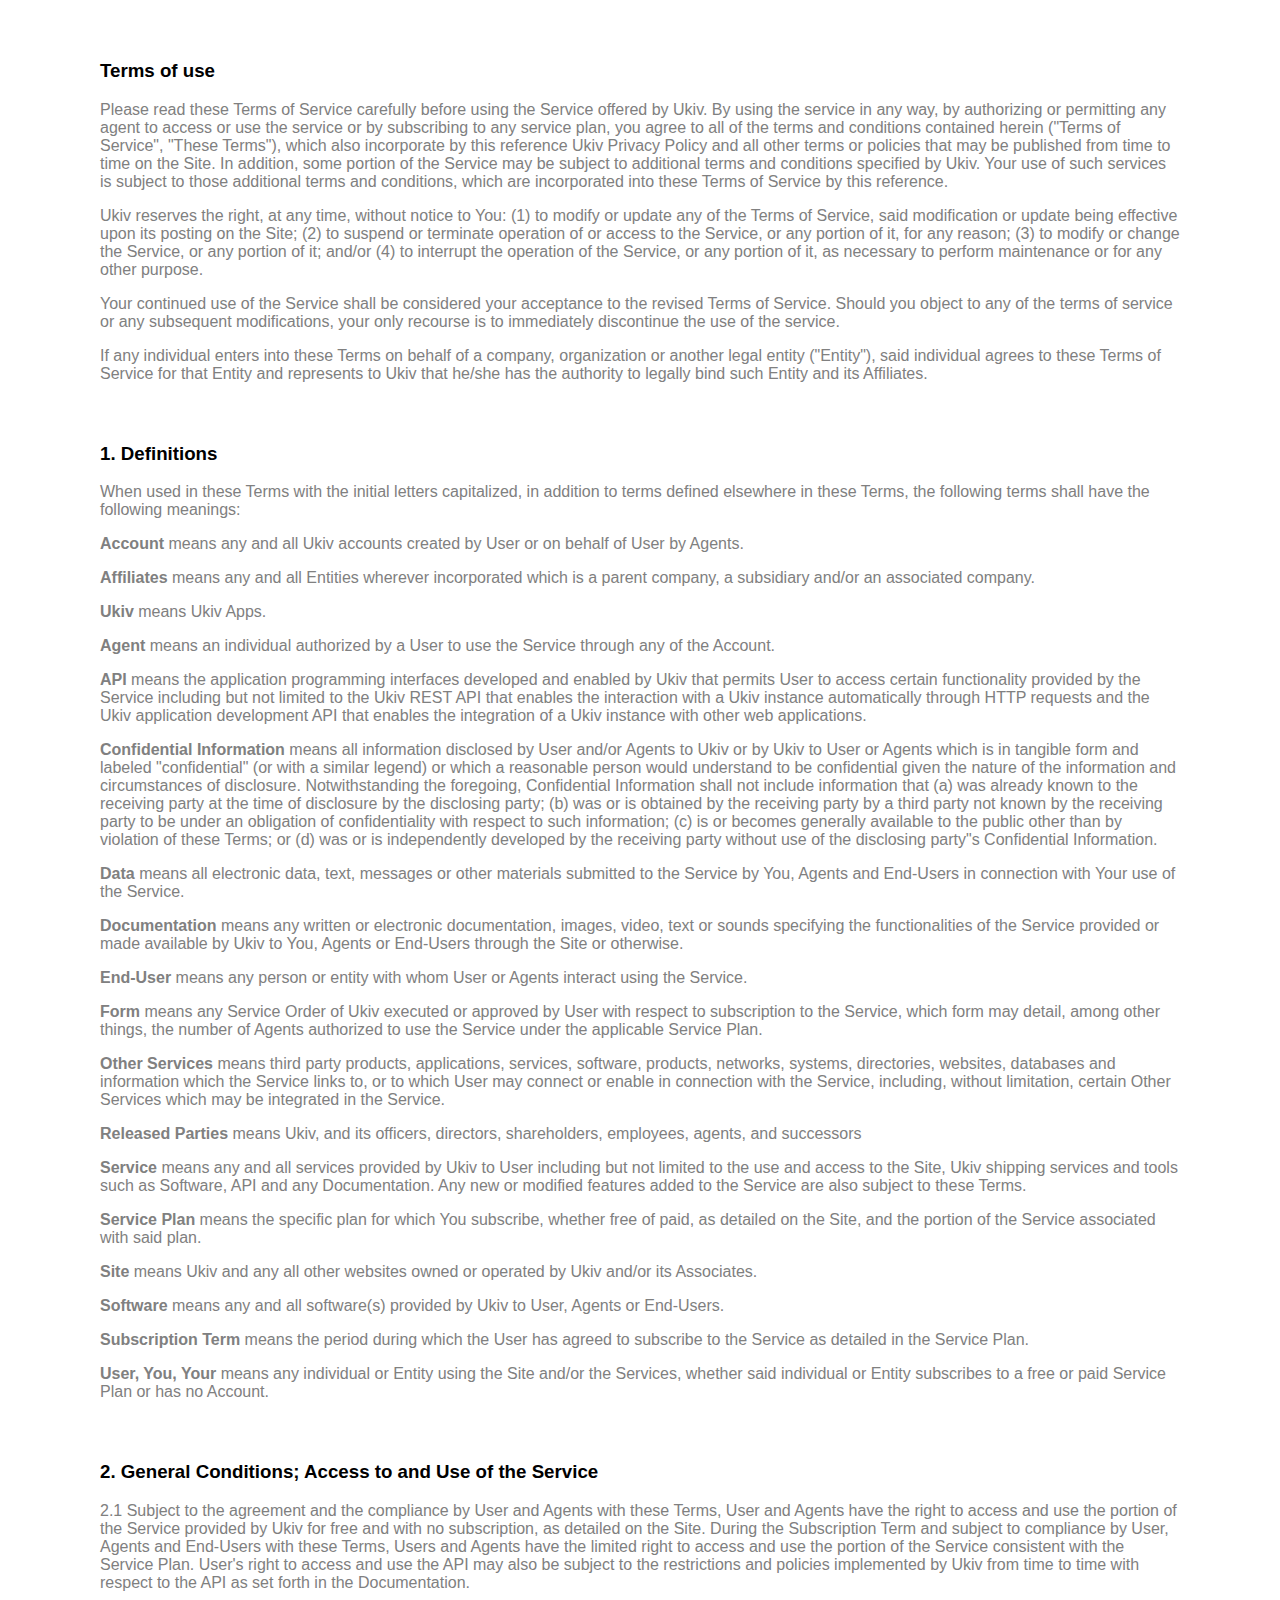
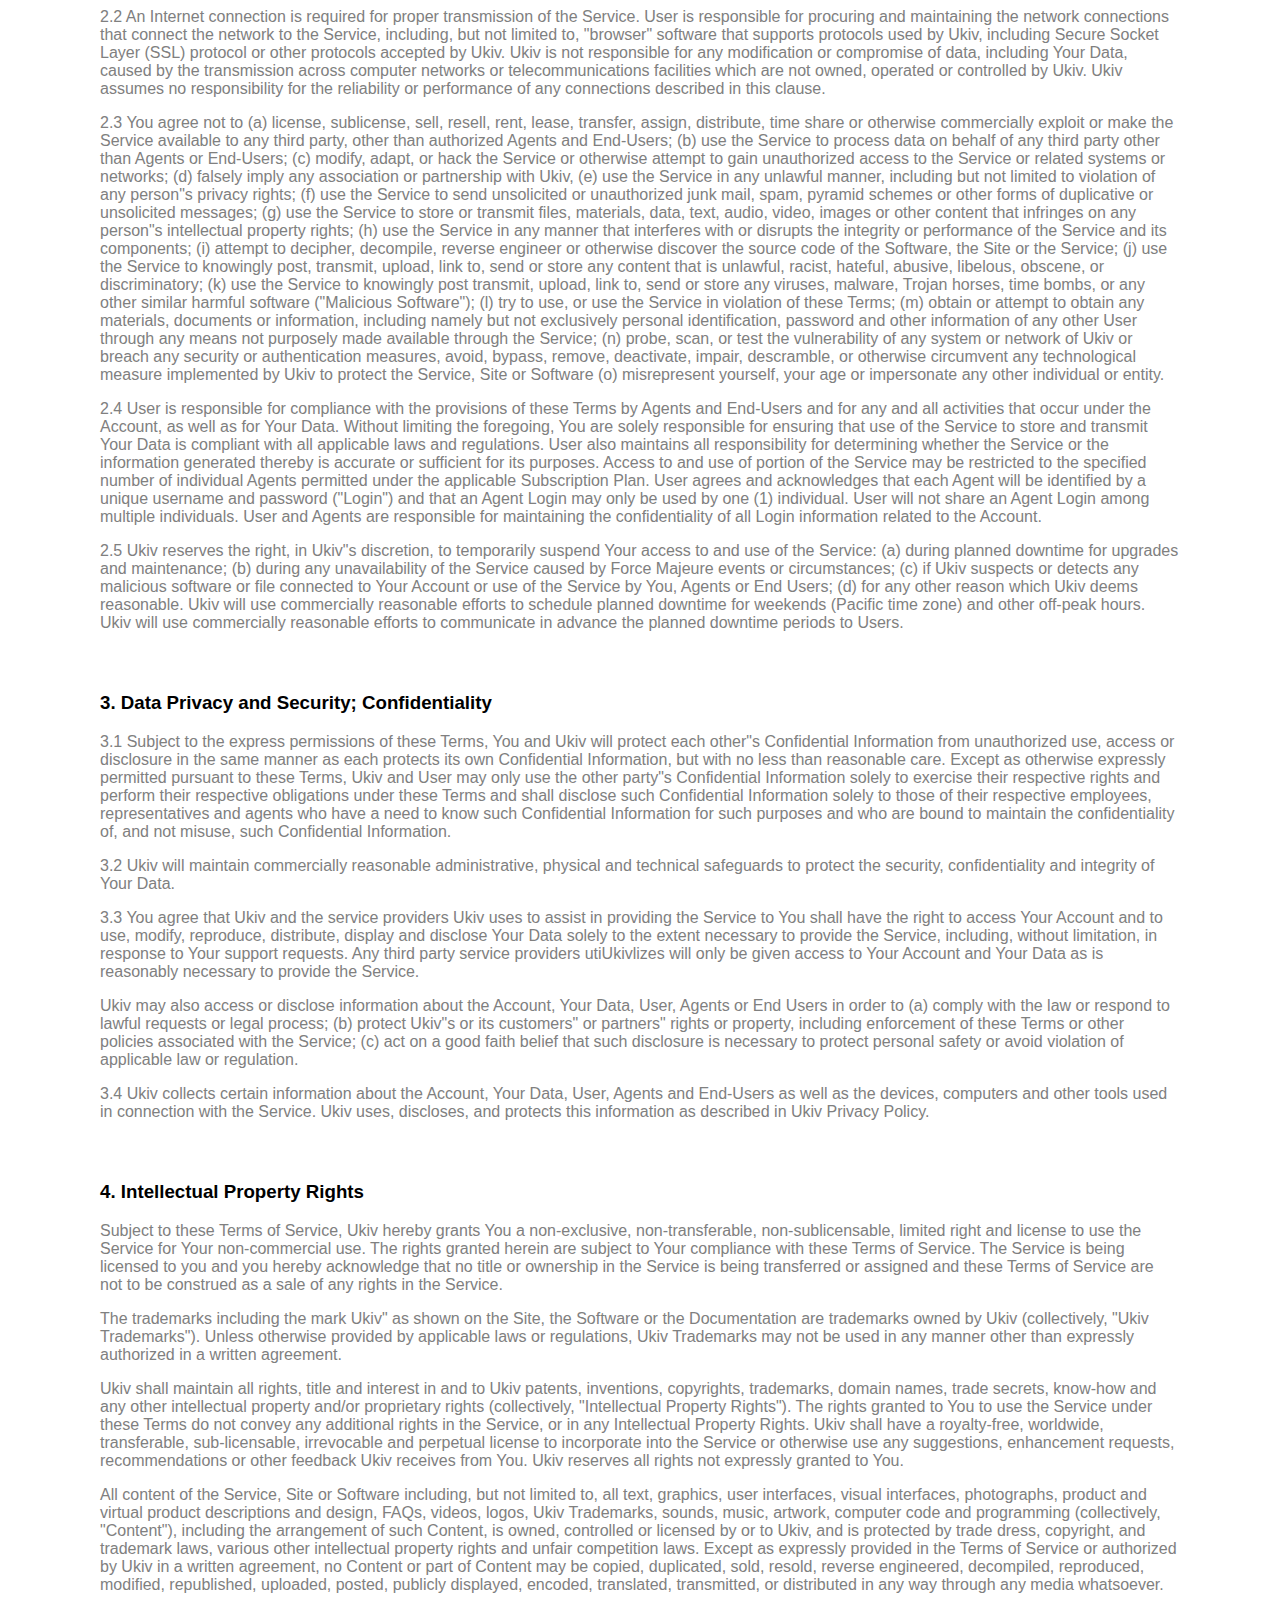
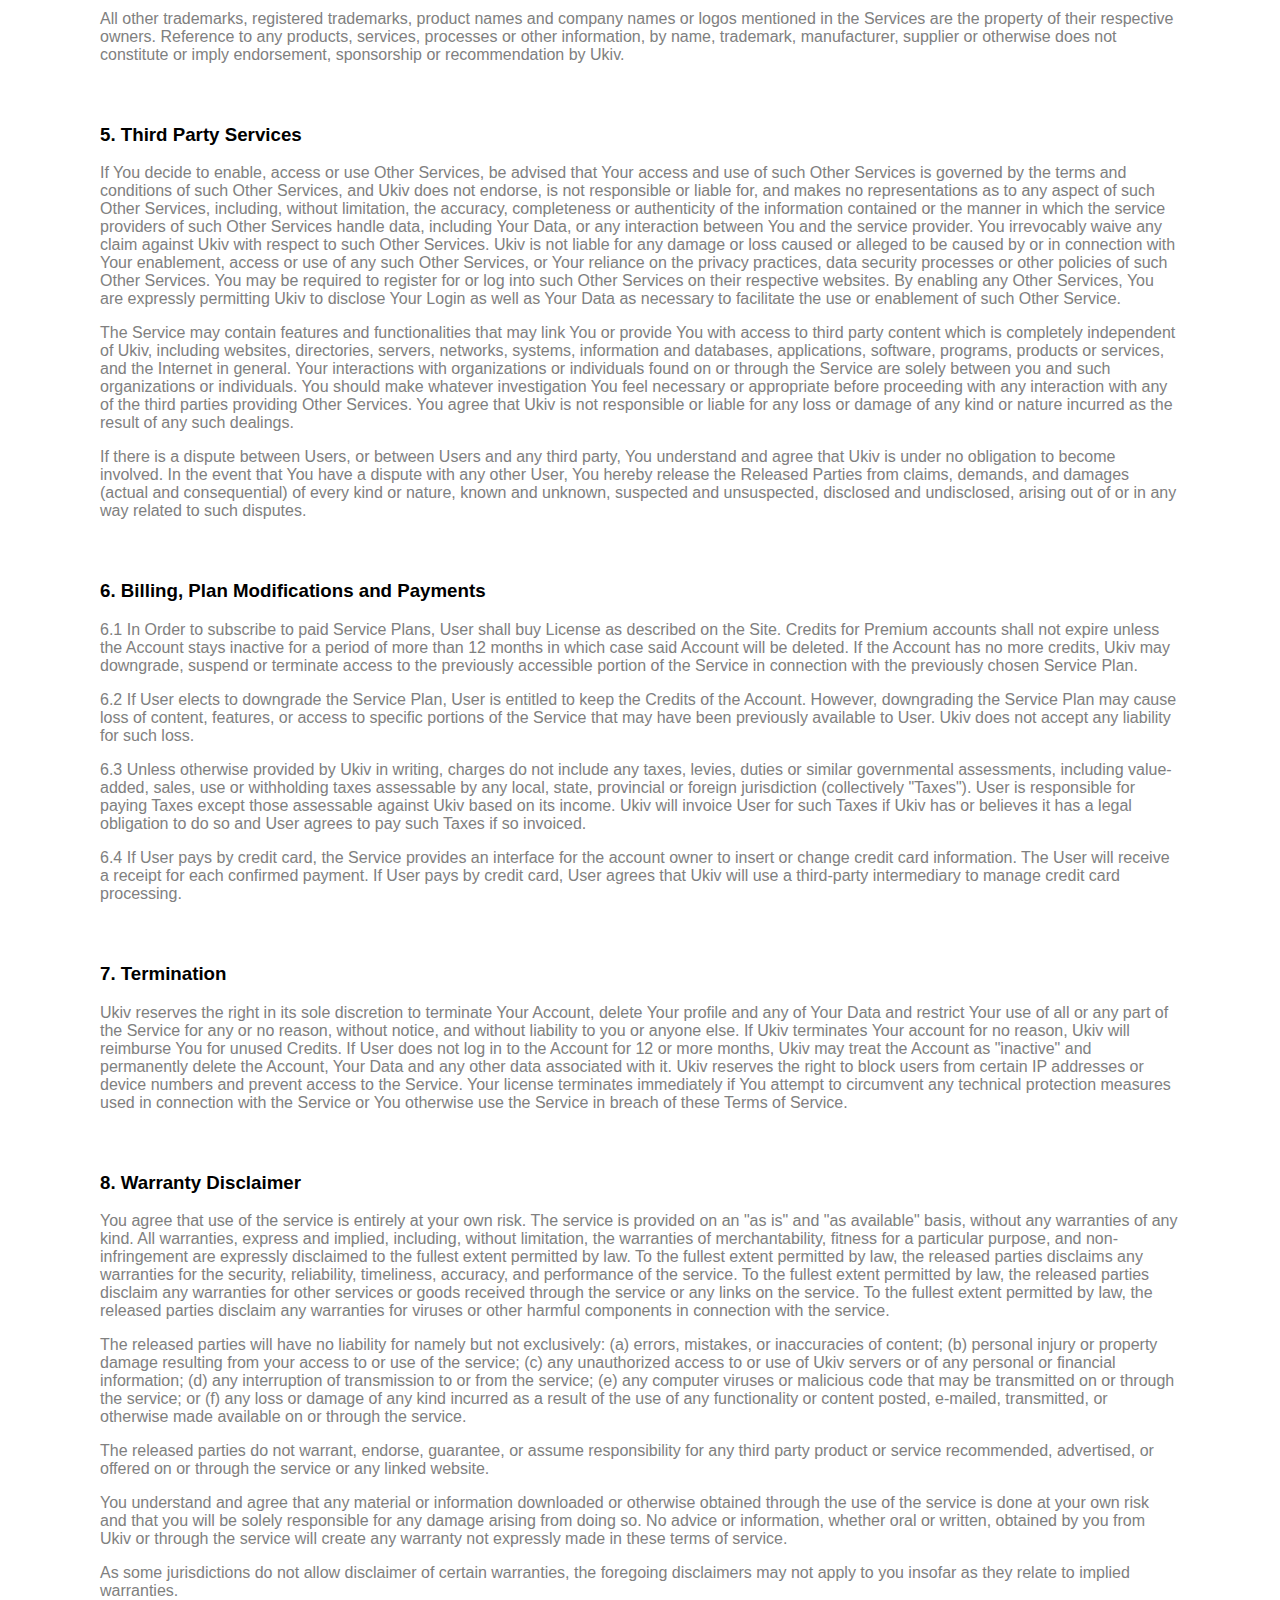
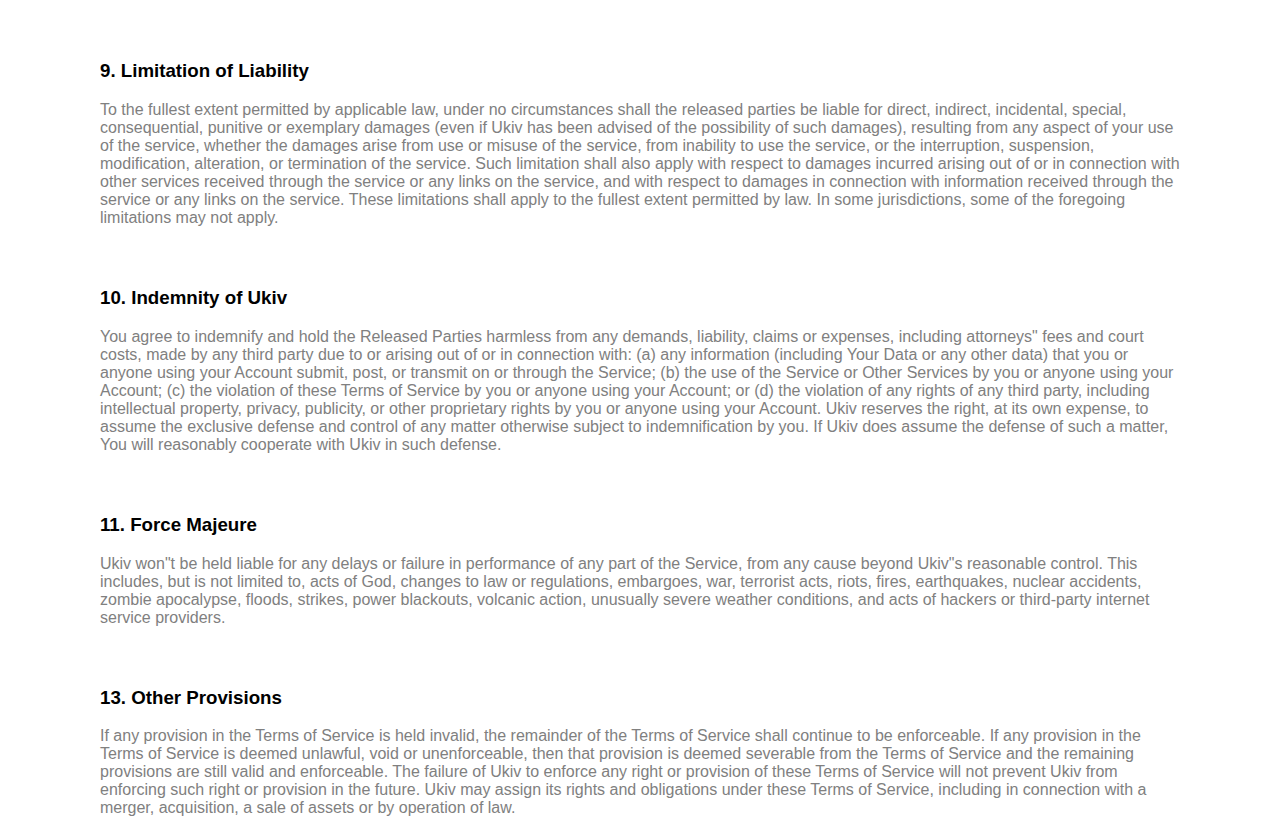
<file: terms.html>
<html>
<head>
    <title>Terms of use</title>
    <style>
        p{
            color: gray;
        }

        body{
            max-width: 1080px;
            margin: 0 auto;
            font-family: Lato, Helvetica, Arial, sans-serif;
        }
        h3{
            margin-top: 60px;
        }
    </style>
</head>
<body>
<h3>Terms of use</h3>
<div class="content"><p>Please read these Terms of Service carefully before using the Service offered by Ukiv. By using the service in any way, by authorizing or permitting any agent to access or use the service or by subscribing to any service plan, you agree to all of the terms and conditions contained herein (&quot;Terms of Service&quot;, &quot;These Terms&quot;), which also incorporate by this reference Ukiv Privacy Policy and all other terms or policies that may be published from time to time on the Site. In addition, some portion of the Service may be subject to additional terms and conditions specified by Ukiv. Your use of such services is subject to those additional terms and conditions, which are incorporated into these Terms of Service by this reference.</p>
    <p>Ukiv reserves the right, at any time, without notice to You: (1) to modify or update any of the Terms of Service, said modification or update being effective upon its posting on the Site; (2) to suspend or terminate operation of or access to the Service, or any portion of it, for any reason; (3) to modify or change the Service, or any portion of it; and/or (4) to interrupt the operation of the Service, or any portion of it, as necessary to perform maintenance or for any other purpose.</p>
    <p>Your continued use of the Service shall be considered your acceptance to the revised Terms of Service. Should you object to any of the terms of service or any subsequent modifications, your only recourse is to immediately discontinue the use of the service.</p>
    <p>If any individual enters into these Terms on behalf of a company, organization or another legal entity (&quot;Entity&quot;), said individual agrees to these Terms of Service for that Entity and represents to Ukiv that he/she has the authority to legally bind such Entity and its Affiliates.</p>
    <h3 id="1-definitions">1. Definitions</h3>
    <p>When used in these Terms with the initial letters capitalized, in addition to terms defined elsewhere in these Terms, the following terms shall have the following meanings:</p>
    <p><strong>Account</strong> means any and all Ukiv accounts created by User or on behalf of User by Agents.</p>
    <p><strong>Affiliates</strong> means any and all Entities wherever incorporated which is a parent company, a subsidiary and/or an associated company.</p>
    <p><strong>Ukiv</strong> means Ukiv Apps.</p>
    <p><strong>Agent</strong> means an individual authorized by a User to use the Service through any of the Account.</p>
    <p><strong>API</strong> means the application programming interfaces developed and enabled by Ukiv that permits User to access certain functionality provided by the Service including but not limited to the Ukiv REST API that enables the interaction with a Ukiv instance automatically through HTTP requests and the Ukiv application development API that enables the integration of a Ukiv instance with other web applications.</p>
    <p><strong>Confidential Information</strong> means all information disclosed by User and/or Agents to Ukiv or by Ukiv to User or Agents which is in tangible form and labeled &quot;confidential&quot; (or with a similar legend) or which a reasonable person would understand to be confidential given the nature of the information and circumstances of disclosure. Notwithstanding the foregoing, Confidential Information shall not include information that (a) was already known to the receiving party at the time of disclosure by the disclosing party; (b) was or is obtained by the receiving party by a third party not known by the receiving party to be under an obligation of confidentiality with respect to such information; (c) is or becomes generally available to the public other than by violation of these Terms; or (d) was or is independently developed by the receiving party without use of the disclosing party&quot;s Confidential Information.</p>
    <p><strong>Data</strong> means all electronic data, text, messages or other materials submitted to the Service by You, Agents and End-Users in connection with Your use of the Service.</p>
    <p><strong>Documentation</strong> means any written or electronic documentation, images, video, text or sounds specifying the functionalities of the Service provided or made available by Ukiv to You, Agents or End-Users through the Site or otherwise.</p>
    <p><strong>End-User</strong> means any person or entity with whom User or Agents interact using the Service.</p>
    <p><strong>Form</strong> means any Service Order of Ukiv executed or approved by User with respect to subscription to the Service, which form may detail, among other things, the number of Agents authorized to use the Service under the applicable Service Plan.</p>
    <p><strong>Other Services</strong> means third party products, applications, services, software, products, networks, systems, directories, websites, databases and information which the Service links to, or to which User may connect or enable in connection with the Service, including, without limitation, certain Other Services which may be integrated in the Service.</p>
    <p><strong>Released Parties</strong> means Ukiv, and its officers, directors, shareholders, employees, agents, and successors</p>
    <p><strong>Service</strong> means any and all services provided by Ukiv to User including but not limited to the use and access to the Site, Ukiv shipping services and tools such as Software, API and any Documentation. Any new or modified features added to the Service are also subject to these Terms.</p>
    <p><strong>Service Plan</strong> means the specific plan for which You subscribe, whether free of paid, as detailed on the Site, and the portion of the Service associated with said plan.</p>
    <p><strong>Site</strong> means Ukiv and any all other websites owned or operated by Ukiv and/or its Associates.</p>
    <p><strong>Software</strong> means any and all software(s) provided by Ukiv to User, Agents or End-Users.</p>
    <p><strong>Subscription Term</strong> means the period during which the User has agreed to subscribe to the Service as detailed in the Service Plan.</p>
    <p><strong>User, You, Your</strong> means any individual or Entity using the Site and/or the Services, whether said individual or Entity subscribes to a free or paid Service Plan or has no Account.</p>
    <h3 id="2-general-conditions-access-to-and-use-of-the-service">2. General Conditions; Access to and Use of the Service</h3>
    <p>2.1 Subject to the agreement and the compliance by User and Agents with these Terms, User and Agents have the right to access and use the portion of the Service provided by Ukiv for free and with no subscription, as detailed on the Site. During the Subscription Term and subject to compliance by User, Agents and End-Users with these Terms, Users and Agents have the limited right to access and use the portion of the Service consistent with the Service Plan. User&#39;s right to access and use the API may also be subject to the restrictions and policies implemented by Ukiv from time to time with respect to the API as set forth in the Documentation.</p>
    <p>2.2 An Internet connection is required for proper transmission of the Service. User is responsible for procuring and maintaining the network connections that connect the network to the Service, including, but not limited to, &quot;browser&quot; software that supports protocols used by Ukiv, including Secure Socket Layer (SSL) protocol or other protocols accepted by Ukiv. Ukiv is not responsible for any modification or compromise of data, including Your Data, caused by the transmission across computer networks or telecommunications facilities which are not owned, operated or controlled by Ukiv. Ukiv assumes no responsibility for the reliability or performance of any connections described in this clause.</p>
    <p>2.3 You agree not to (a) license, sublicense, sell, resell, rent, lease, transfer, assign, distribute, time share or otherwise commercially exploit or make the Service available to any third party, other than authorized Agents and End-Users; (b) use the Service to process data on behalf of any third party other than Agents or End-Users; (c) modify, adapt, or hack the Service or otherwise attempt to gain unauthorized access to the Service or related systems or networks; (d) falsely imply any association or partnership with Ukiv, (e) use the Service in any unlawful manner, including but not limited to violation of any person&quot;s privacy rights; (f) use the Service to send unsolicited or unauthorized junk mail, spam, pyramid schemes or other forms of duplicative or unsolicited messages; (g) use the Service to store or transmit files, materials, data, text, audio, video, images or other content that infringes on any person&quot;s intellectual property rights; (h) use the Service in any manner that interferes with or disrupts the integrity or performance of the Service and its components; (i) attempt to decipher, decompile, reverse engineer or otherwise discover the source code of the Software, the Site or the Service; (j) use the Service to knowingly post, transmit, upload, link to, send or store any content that is unlawful, racist, hateful, abusive, libelous, obscene, or discriminatory; (k) use the Service to knowingly post transmit, upload, link to, send or store any viruses, malware, Trojan horses, time bombs, or any other similar harmful software (&quot;Malicious Software&quot;); (l) try to use, or use the Service in violation of these Terms; (m) obtain or attempt to obtain any materials, documents or information, including namely but not exclusively personal identification, password and other information of any other User through any means not purposely made available through the Service; (n) probe, scan, or test the vulnerability of any system or network of Ukiv or breach any security or authentication measures, avoid, bypass, remove, deactivate, impair, descramble, or otherwise circumvent any technological measure implemented by Ukiv to protect the Service, Site or Software (o) misrepresent yourself, your age or impersonate any other individual or entity.</p>
    <p>2.4 User is responsible for compliance with the provisions of these Terms by Agents and End-Users and for any and all activities that occur under the Account, as well as for Your Data. Without limiting the foregoing, You are solely responsible for ensuring that use of the Service to store and transmit Your Data is compliant with all applicable laws and regulations. User also maintains all responsibility for determining whether the Service or the information generated thereby is accurate or sufficient for its purposes. Access to and use of portion of the Service may be restricted to the specified number of individual Agents permitted under the applicable Subscription Plan. User agrees and acknowledges that each Agent will be identified by a unique username and password (&quot;Login&quot;) and that an Agent Login may only be used by one (1) individual. User will not share an Agent Login among multiple individuals. User and Agents are responsible for maintaining the confidentiality of all Login information related to the Account.</p>
    <p>2.5 Ukiv reserves the right, in Ukiv&quot;s discretion, to temporarily suspend Your access to and use of the Service: (a) during planned downtime for upgrades and maintenance; (b) during any unavailability of the Service caused by Force Majeure events or circumstances; (c) if Ukiv suspects or detects any malicious software or file connected to Your Account or use of the Service by You, Agents or End Users; (d) for any other reason which Ukiv deems reasonable. Ukiv will use commercially reasonable efforts to schedule planned downtime for weekends (Pacific time zone) and other off-peak hours. Ukiv will use commercially reasonable efforts to communicate in advance the planned downtime periods to Users.</p>
    <h3 id="3-data-privacy-and-security-confidentiality">3. Data Privacy and Security; Confidentiality</h3>
    <p>3.1 Subject to the express permissions of these Terms, You and Ukiv will protect each other&quot;s Confidential Information from unauthorized use, access or disclosure in the same manner as each protects its own Confidential Information, but with no less than reasonable care. Except as otherwise expressly permitted pursuant to these Terms, Ukiv and User may only use the other party&quot;s Confidential Information solely to exercise their respective rights and perform their respective obligations under these Terms and shall disclose such Confidential Information solely to those of their respective employees, representatives and agents who have a need to know such Confidential Information for such purposes and who are bound to maintain the confidentiality of, and not misuse, such Confidential Information.</p>
    <p>3.2 Ukiv will maintain commercially reasonable administrative, physical and technical safeguards to protect the security, confidentiality and integrity of Your Data.</p>
    <p>3.3 You agree that Ukiv and the service providers Ukiv uses to assist in providing the Service to You shall have the right to access Your Account and to use, modify, reproduce, distribute, display and disclose Your Data solely to the extent necessary to provide the Service, including, without limitation, in response to Your support requests. Any third party service providers  utiUkivlizes will only be given access to Your Account and Your Data as is reasonably necessary to provide the Service.</p>
    <p>Ukiv may also access or disclose information about the Account, Your Data, User, Agents or End Users in order to (a) comply with the law or respond to lawful requests or legal process; (b) protect Ukiv&quot;s or its customers&quot; or partners&quot; rights or property, including enforcement of these Terms or other policies associated with the Service; (c) act on a good faith belief that such disclosure is necessary to protect personal safety or avoid violation of applicable law or regulation.</p>
    <p>3.4 Ukiv collects certain information about the Account, Your Data, User, Agents and End-Users as well as the devices, computers and other tools used in connection with the Service. Ukiv uses, discloses, and protects this information as described in Ukiv Privacy Policy.
    <h3 id="4-intellectual-property-rights">4. Intellectual Property Rights</h3>
    <p>Subject to these Terms of Service, Ukiv hereby grants You a non-exclusive, non-transferable, non-sublicensable, limited right and license to use the Service for Your non-commercial use. The rights granted herein are subject to Your compliance with these Terms of Service. The Service is being licensed to you and you hereby acknowledge that no title or ownership in the Service is being transferred or assigned and these Terms of Service are not to be construed as a sale of any rights in the Service.</p>
    <p>The trademarks including the mark Ukiv&quot; as shown on the Site, the Software or the Documentation are trademarks owned by Ukiv (collectively, &quot;Ukiv Trademarks&quot;). Unless otherwise provided by applicable laws or regulations, Ukiv Trademarks may not be used in any manner other than expressly authorized in a written agreement.</p>
    <p>Ukiv shall maintain all rights, title and interest in and to Ukiv patents, inventions, copyrights, trademarks, domain names, trade secrets, know-how and any other intellectual property and/or proprietary rights (collectively, &quot;Intellectual Property Rights&quot;). The rights granted to You to use the Service under these Terms do not convey any additional rights in the Service, or in any Intellectual Property Rights. Ukiv shall have a royalty-free, worldwide, transferable, sub-licensable, irrevocable and perpetual license to incorporate into the Service or otherwise use any suggestions, enhancement requests, recommendations or other feedback Ukiv receives from You. Ukiv reserves all rights not expressly granted to You.</p>
    <p>All content of the Service, Site or Software including, but not limited to, all text, graphics, user interfaces, visual interfaces, photographs, product and virtual product descriptions and design, FAQs, videos, logos, Ukiv Trademarks, sounds, music, artwork, computer code and programming (collectively, &quot;Content&quot;), including the arrangement of such Content, is owned, controlled or licensed by or to Ukiv, and is protected by trade dress, copyright, and trademark laws, various other intellectual property rights and unfair competition laws. Except as expressly provided in the Terms of Service or authorized by Ukiv in a written agreement, no Content or part of Content may be copied, duplicated, sold, resold, reverse engineered, decompiled, reproduced, modified, republished, uploaded, posted, publicly displayed, encoded, translated, transmitted, or distributed in any way through any media whatsoever.</p>
    <p>All other trademarks, registered trademarks, product names and company names or logos mentioned in the Services are the property of their respective owners. Reference to any products, services, processes or other information, by name, trademark, manufacturer, supplier or otherwise does not constitute or imply endorsement, sponsorship or recommendation by Ukiv.</p>
    <h3 id="5-third-party-services">5. Third Party Services</h3>
    <p>If You decide to enable, access or use Other Services, be advised that Your access and use of such Other Services is governed by the terms and conditions of such Other Services, and Ukiv does not endorse, is not responsible or liable for, and makes no representations as to any aspect of such Other Services, including, without limitation, the accuracy, completeness or authenticity of the information contained or the manner in which the service providers of such Other Services handle data, including Your Data, or any interaction between You and the service provider. You irrevocably waive any claim against Ukiv with respect to such Other Services. Ukiv is not liable for any damage or loss caused or alleged to be caused by or in connection with Your enablement, access or use of any such Other Services, or Your reliance on the privacy practices, data security processes or other policies of such Other Services. You may be required to register for or log into such Other Services on their respective websites. By enabling any Other Services, You are expressly permitting Ukiv to disclose Your Login as well as Your Data as necessary to facilitate the use or enablement of such Other Service.</p>
    <p>The Service may contain features and functionalities that may link You or provide You with access to third party content which is completely independent of Ukiv, including websites, directories, servers, networks, systems, information and databases, applications, software, programs, products or services, and the Internet in general. Your interactions with organizations or individuals found on or through the Service are solely between you and such organizations or individuals. You should make whatever investigation You feel necessary or appropriate before proceeding with any interaction with any of the third parties providing Other Services. You agree that Ukiv is not responsible or liable for any loss or damage of any kind or nature incurred as the result of any such dealings.</p>
    <p>If there is a dispute between Users, or between Users and any third party, You understand and agree that Ukiv is under no obligation to become involved. In the event that You have a dispute with any other User, You hereby release the Released Parties from claims, demands, and damages (actual and consequential) of every kind or nature, known and unknown, suspected and unsuspected, disclosed and undisclosed, arising out of or in any way related to such disputes.</p>
    <h3 id="6-billing-plan-modifications-and-payments">6. Billing, Plan Modifications and Payments</h3>
    <p>6.1 In Order to subscribe to paid Service Plans, User shall buy License as described on the Site. Credits for Premium accounts shall not expire unless the Account stays inactive for a period of more than 12 months in which case said Account will be deleted. If the Account has no more credits, Ukiv may downgrade, suspend or terminate access to the previously accessible portion of the Service in connection with the previously chosen Service Plan.</p>
    <p>6.2 If User elects to downgrade the Service Plan, User is entitled to keep the Credits of the Account. However, downgrading the Service Plan may cause loss of content, features, or access to specific portions of the Service that may have been previously available to User. Ukiv does not accept any liability for such loss.</p>
    <p>6.3 Unless otherwise provided by Ukiv in writing, charges do not include any taxes, levies, duties or similar governmental assessments, including value-added, sales, use or withholding taxes assessable by any local, state, provincial or foreign jurisdiction (collectively &quot;Taxes&quot;). User is responsible for paying Taxes except those assessable against Ukiv based on its income. Ukiv will invoice User for such Taxes if Ukiv has or believes it has a legal obligation to do so and User agrees to pay such Taxes if so invoiced.</p>
    <p>6.4 If User pays by credit card, the Service provides an interface for the account owner to insert or change credit card information. The User will receive a receipt for each confirmed payment. If User pays by credit card, User agrees that Ukiv will use a third-party intermediary to manage credit card processing.</p>
    <h3 id="7-termination">7. Termination</h3>
    <p>Ukiv reserves the right in its sole discretion to terminate Your Account, delete Your profile and any of Your Data and restrict Your use of all or any part of the Service for any or no reason, without notice, and without liability to you or anyone else. If Ukiv terminates Your account for no reason, Ukiv will reimburse You for unused Credits. If User does not log in to the Account for 12 or more months, Ukiv may treat the Account as &quot;inactive&quot; and permanently delete the Account, Your Data and any other data associated with it. Ukiv reserves the right to block users from certain IP addresses or device numbers and prevent access to the Service. Your license terminates immediately if You attempt to circumvent any technical protection measures used in connection with the Service or You otherwise use the Service in breach of these Terms of Service.</p>
    <h3 id="8-warranty-disclaimer">8. Warranty Disclaimer</h3>
    <p>You agree that use of the service is entirely at your own risk. The service is provided on an &quot;as is&quot; and &quot;as available&quot; basis, without any warranties of any kind. All warranties, express and implied, including, without limitation, the warranties of merchantability, fitness for a particular purpose, and non-infringement are expressly disclaimed to the fullest extent permitted by law. To the fullest extent permitted by law, the released parties disclaims any warranties for the security, reliability, timeliness, accuracy, and performance of the service. To the fullest extent permitted by law, the released parties disclaim any warranties for other services or goods received through the service or any links on the service. To the fullest extent permitted by law, the released parties disclaim any warranties for viruses or other harmful components in connection with the service.</p>
    <p>The released parties will have no liability for namely but not exclusively: (a) errors, mistakes, or inaccuracies of content; (b) personal injury or property damage resulting from your access to or use of the service; (c) any unauthorized access to or use of Ukiv servers or of any personal or financial information; (d) any interruption of transmission to or from the service; (e) any computer viruses or malicious code that may be transmitted on or through the service; or (f) any loss or damage of any kind incurred as a result of the use of any functionality or content posted, e-mailed, transmitted, or otherwise made available on or through the service.</p>
    <p>The released parties do not warrant, endorse, guarantee, or assume responsibility for any third party product or service recommended, advertised, or offered on or through the service or any linked website.</p>
    <p>You understand and agree that any material or information downloaded or otherwise obtained through the use of the service is done at your own risk and that you will be solely responsible for any damage arising from doing so. No advice or information, whether oral or written, obtained by you from Ukiv or through the service will create any warranty not expressly made in these terms of service.</p>
    <p>As some jurisdictions do not allow disclaimer of certain warranties, the foregoing disclaimers may not apply to you insofar as they relate to implied warranties.</p>
    <h3 id="9-limitation-of-liability">9. Limitation of Liability</h3>
    <p>To the fullest extent permitted by applicable law, under no circumstances shall the released parties be liable for direct, indirect, incidental, special, consequential, punitive or exemplary damages (even if Ukiv has been advised of the possibility of such damages), resulting from any aspect of your use of the service, whether the damages arise from use or misuse of the service, from inability to use the service, or the interruption, suspension, modification, alteration, or termination of the service. Such limitation shall also apply with respect to damages incurred arising out of or in connection with other services received through the service or any links on the service, and with respect to damages in connection with information received through the service or any links on the service. These limitations shall apply to the fullest extent permitted by law. In some jurisdictions, some of the foregoing limitations may not apply.</p>
    <h3 id="10-indemnity-of-Ukiv">10. Indemnity of Ukiv</h3>
    <p>You agree to indemnify and hold the Released Parties harmless from any demands, liability, claims or expenses, including attorneys&quot; fees and court costs, made by any third party due to or arising out of or in connection with: (a) any information (including Your Data or any other data) that you or anyone using your Account submit, post, or transmit on or through the Service; (b) the use of the Service or Other Services by you or anyone using your Account; (c) the violation of these Terms of Service by you or anyone using your Account; or (d) the violation of any rights of any third party, including intellectual property, privacy, publicity, or other proprietary rights by you or anyone using your Account. Ukiv reserves the right, at its own expense, to assume the exclusive defense and control of any matter otherwise subject to indemnification by you. If Ukiv does assume the defense of such a matter, You will reasonably cooperate with Ukiv in such defense.</p>
    <h3 id="11-force-majeure">11. Force Majeure</h3>
    <p>Ukiv won&quot;t be held liable for any delays or failure in performance of any part of the Service, from any cause beyond Ukiv&quot;s reasonable control. This includes, but is not limited to, acts of God, changes to law or regulations, embargoes, war, terrorist acts, riots, fires, earthquakes, nuclear accidents, zombie apocalypse, floods, strikes, power blackouts, volcanic action, unusually severe weather conditions, and acts of hackers or third-party internet service providers.</p>
    <h3 id="12-other-provisions">13. Other Provisions</h3>
    <p>If any provision in the Terms of Service is held invalid, the remainder of the Terms of Service shall continue to be enforceable. If any provision in the Terms of Service is deemed unlawful, void or unenforceable, then that provision is deemed severable from the Terms of Service and the remaining provisions are still valid and enforceable. The failure of Ukiv to enforce any right or provision of these Terms of Service will not prevent Ukiv from enforcing such right or provision in the future. Ukiv may assign its rights and obligations under these Terms of Service, including in connection with a merger, acquisition, a sale of assets or by operation of law.</p>
</div>
</body>
</html>
</file>
<file: frontend/fonts/font.css>
@font-face{
    font-family:Linearicons-Free;
    src:local('Linearicons Free'), url('Linearicons-Free.woff2') format('woff2');
    font-weight:400;font-style:normal
}


@font-face {
    font-family: 'Lato';
    font-style: normal;
    font-weight: 400;
    src: local('Lato Regular'), url(Lato-Regular.woff) format('woff2');
}

@font-face {
    font-family: 'Lato';
    font-style: normal;
    font-weight: 700;
    src: local('Lato Bold'), url(Lato-Bold.woff) format('woff2');
}


@font-face {
    font-family: 'Lato';
    font-style: italic;
    font-weight: 400;
    src: local('Lato Italic'), url(Lato-Italic.woff) format('woff2');
}


@font-face {
    font-family: 'Lato';
    font-style: normal;
    font-weight: 300;
    src: local('Lato Light'), url(Lato-Light.woff) format('woff2');
}

@font-face {
    font-family: 'La Belle Aurore';
    font-style: normal;
    font-weight: 400;
    src: local('La Belle Aurore'), url(LaBelleAurore.woff) format('woff');
}

@font-face {
    font-family: 'Open Sans';
    font-style: normal;
    font-weight: 400;
    src: local('Open Sans'), local('OpenSans'), url(cJZKeOuBrn4kERxqtaUH3T8E0i7KZn-EPnyo3HZu7kw.woff) format('woff');
}

@font-face {
    font-family: 'Arvo';
    font-style: normal;
    font-weight: 400;
    src: local('Arvo'), url(BM-nqL-L5PgjKPDNaleWB_esZW2xOQ-xsNqO47m55DA.woff) format('woff');
}

@font-face {
    font-family: 'Kalam';
    font-style: normal;
    font-weight: 400;
    src: local('Kalam'), local('Kalam-Regular'), url(6wE4KkDTwLxfsX94FmTAW6CWcynf_cDxXwCLxiixG1c.woff) format('woff');
}

@font-face {
    font-family: 'Yesteryear';
    font-style: normal;
    font-weight: 400;
    src: local('Yesteryear'), local('Yesteryear-Regular'), url(Y-2_3oNnGXTRT4ySJQfhEL3hpw3pgy2gAi-Ip7WPMi0.woff) format('woff');
    unicode-range: U+0000-FFFF;
}




/* FILES FOR Quicksand */

@font-face {
    font-family: 'Quicksand';
    font-style: normal;
    font-weight: 400;
    src: local('Quicksand Regular'), local('Quicksand-Regular'), url(Quicksand-Regular.woff2) format('woff2');
    unicode-range: U+0000-00FF, U+0131, U+0152-0153, U+02BB-02BC, U+02C6, U+02DA, U+02DC, U+2000-206F, U+2074, U+20AC, U+2122, U+2191, U+2193, U+2212, U+2215, U+FEFF, U+FFFD;
}


@font-face {
    font-family: 'Quicksand';
    font-style: normal;
    font-weight: 700;
    src: local('Quicksand Bold'), local('Quicksand-Bold'), url(Quicksand-Bold.woff2) format('woff2');
    unicode-range: U+0000-00FF, U+0131, U+0152-0153, U+02BB-02BC, U+02C6, U+02DA, U+02DC, U+2000-206F, U+2074, U+20AC, U+2122, U+2191, U+2193, U+2212, U+2215, U+FEFF, U+FFFD;
}



/* FILES FOR Montserrat */

@font-face {
    font-family: 'Montserrat';
    font-style: normal;
    font-weight: 400;
    src: local('Montserrat Regular'), local('Montserrat-Regular'), url(Montserrat-Regular.woff2) format('woff2');
    unicode-range: U+0000-00FF, U+0100-017F,U+0131, U+0152-0153, U+02BB-02BC, U+02C6, U+02DA, U+02DC, U+2000-206F, U+2074, U+20AC, U+2122, U+2191, U+2193, U+2212, U+2215, U+FEFF, U+FFFD;
}

@font-face {
    font-family: 'Montserrat';
    font-style: normal;
    font-weight: 700;
    src: local('Montserrat Bold'), local('Montserrat-Bold'), url(Montserrat-Bold.woff2) format('woff2');
    unicode-range: U+0000-00FF,U+0100-017F, U+0131, U+0152-0153, U+02BB-02BC, U+02C6, U+02DA, U+02DC, U+2000-206F, U+2074, U+20AC, U+2122, U+2191, U+2193, U+2212, U+2215, U+FEFF, U+FFFD;
}


@font-face {
    font-family: 'Montserrat';
    font-style: italic;
    font-weight: 400;
    src: local('Montserrat Italic'), local('Montserrat-Italic'), url(Montserrat-Italic.woff2) format('woff2');
    unicode-range: U+0000-00FF,U+0100-017F, U+0131, U+0152-0153, U+02BB-02BC, U+02C6, U+02DA, U+02DC, U+2000-206F, U+2074, U+20AC, U+2122, U+2191, U+2193, U+2212, U+2215, U+FEFF, U+FFFD;
}

@font-face {
    font-family: 'Montserrat';
    font-style: italic;
    font-weight: 700;
    src: local('Montserrat Bold Italic'), local('Montserrat-BoldItalic'), url(Montserrat-BoldItalic.woff2) format('woff2');
    unicode-range: U+0000-00FF, U+0100-017F,U+0131, U+0152-0153, U+02BB-02BC, U+02C6, U+02DA, U+02DC, U+2000-206F, U+2074, U+20AC, U+2122, U+2191, U+2193, U+2212, U+2215, U+FEFF, U+FFFD;
}


/* FILES FOR Special Elite */

@font-face {
    font-family: 'Special Elite';
    font-style: normal;
    font-weight: 400;
    src: local('Special Elite Regular'), local('SpecialElite-Regular'), url(SpecialElite-Regular.woff2) format('woff2');
    unicode-range: U+0000-00FF, U+0131, U+0152-0153, U+02BB-02BC, U+02C6, U+02DA, U+02DC, U+2000-206F, U+2074, U+20AC, U+2122, U+2191, U+2193, U+2212, U+2215, U+FEFF, U+FFFD;
}


/* Fredericka the Great */

/* latin */
@font-face {
    font-family: 'Fredericka the Great';
    font-style: normal;
    font-weight: 400;
    src: url(9Bt33CxNwt7aOctW2xjbCstzwVKsIBVV--SjxbcHcQ2K.woff2) format('woff2');
    unicode-range: U+0000-00FF, U+0131, U+0152-0153, U+02BB-02BC, U+02C6, U+02DA, U+02DC, U+2000-206F, U+2074, U+20AC, U+2122, U+2191, U+2193, U+2212, U+2215, U+FEFF, U+FFFD;
}




/* latin */
@font-face {
    font-family: 'Freckle Face';
    font-style: normal;
    font-weight: 400;
    src: url(AMOWz4SXrmKHCvXTohxY-YIEVFi34dpL4w.woff2) format('woff2');
    unicode-range: U+0000-00FF, U+0131, U+0152-0153, U+02BB-02BC, U+02C6, U+02DA, U+02DC, U+2000-206F, U+2074, U+20AC, U+2122, U+2191, U+2193, U+2212, U+2215, U+FEFF, U+FFFD;
}

/* latin */
@font-face {
    font-family: 'Emilys Candy';
    font-style: normal;
    font-weight: 400;
    src: url(2EbgL-1mD1Rnb0OGKudbk0yJqNZqfc0ZjQ.woff2) format('woff2');
    unicode-range: U+0000-00FF, U+0131, U+0152-0153, U+02BB-02BC, U+02C6, U+02DA, U+02DC, U+2000-206F, U+2074, U+20AC, U+2122, U+2191, U+2193, U+2212, U+2215, U+FEFF, U+FFFD;
}



/* latin */
@font-face {
    font-family: 'Love Ya Like A Sister';
    font-style: normal;
    font-weight: 400;
    src: url(R70EjzUBlOqPeouhFDfR80-0FhOqJubN-BeL9XxdkmKicQ.woff2) format('woff2');
    unicode-range: U+0000-00FF, U+0131, U+0152-0153, U+02BB-02BC, U+02C6, U+02DA, U+02DC, U+2000-206F, U+2074, U+20AC, U+2122, U+2191, U+2193, U+2212, U+2215, U+FEFF, U+FFFD;
}



/* latin */
@font-face {
    font-family: 'Cabin Sketch';
    font-style: normal;
    font-weight: 400;
    src: url(QGYpz_kZZAGCONcK2A4bGOj8mNhNy_r-Kw.woff2) format('woff2');
    unicode-range: U+0000-00FF, U+0131, U+0152-0153, U+02BB-02BC, U+02C6, U+02DA, U+02DC, U+2000-206F, U+2074, U+20AC, U+2122, U+2191, U+2193, U+2212, U+2215, U+FEFF, U+FFFD;
}




/* latin */
@font-face {
    font-family: 'Chewy';
    font-style: normal;
    font-weight: 400;
    src: url(uK_94ruUb-k-wn52KjI9OPec.woff2) format('woff2');
unicode-range: U+0000-00FF, U+0100-017F, U+0131, U+0152-0153, U+02BB-02BC, U+02C6, U+02DA, U+02DC, U+2000-206F, U+2074, U+20AC, U+2122, U+2191, U+2193, U+2212, U+2215, U+FEFF, U+FFFD;
}


/* latin */
@font-face {
    font-family: 'Mystery Quest';
    font-style: normal;
    font-weight: 400;
    src: url(-nF6OG414u0E6k0wynSGlujRLwYvDt1T39A.woff2) format('woff2');
unicode-range: U+0000-00FF, U+0100-017F, U+0131, U+0152-0153, U+02BB-02BC, U+02C6, U+02DA, U+02DC, U+2000-206F, U+2074, U+20AC, U+2122, U+2191, U+2193, U+2212, U+2215, U+FEFF, U+FFFD;
}




/* latin */
@font-face {
    font-family: 'Balsamiq Sans';
    font-style: italic;
    font-weight: 400;
    src: url(P5sazZiAbNrN8SB3lQQX7PncwdsnIq9JLTjMXQ.woff2) format('woff2');
    unicode-range: U+0000-00FF, U+0131, U+0152-0153, U+02BB-02BC, U+02C6, U+02DA, U+02DC, U+2000-206F, U+2074, U+20AC, U+2122, U+2191, U+2193, U+2212, U+2215, U+FEFF, U+FFFD;
}
/* latin */
@font-face {
    font-family: 'Balsamiq Sans';
    font-style: italic;
    font-weight: 700;
    src: url(P5sfzZiAbNrN8SB3lQQX7PncwdsvmYpcABrBdwEoaQ.woff2) format('woff2');
    unicode-range: U+0000-00FF, U+0131, U+0152-0153, U+02BB-02BC, U+02C6, U+02DA, U+02DC, U+2000-206F, U+2074, U+20AC, U+2122, U+2191, U+2193, U+2212, U+2215, U+FEFF, U+FFFD;
}
/* latin */
@font-face {
    font-family: 'Balsamiq Sans';
    font-style: normal;
    font-weight: 400;
    src: url(P5sEzZiAbNrN8SB3lQQX7Pncwd4XIKVODzo.woff2) format('woff2');
    unicode-range: U+0000-00FF, U+0131, U+0152-0153, U+02BB-02BC, U+02C6, U+02DA, U+02DC, U+2000-206F, U+2074, U+20AC, U+2122, U+2191, U+2193, U+2212, U+2215, U+FEFF, U+FFFD;
}
/* latin */
@font-face {
    font-family: 'Balsamiq Sans';
    font-style: normal;
    font-weight: 700;
    src: url(P5sZzZiAbNrN8SB3lQQX7PncyWUyNYhsAhDGVQM.woff2) format('woff2');
    unicode-range: U+0000-00FF, U+0131, U+0152-0153, U+02BB-02BC, U+02C6, U+02DA, U+02DC, U+2000-206F, U+2074, U+20AC, U+2122, U+2191, U+2193, U+2212, U+2215, U+FEFF, U+FFFD;
}
</file>
